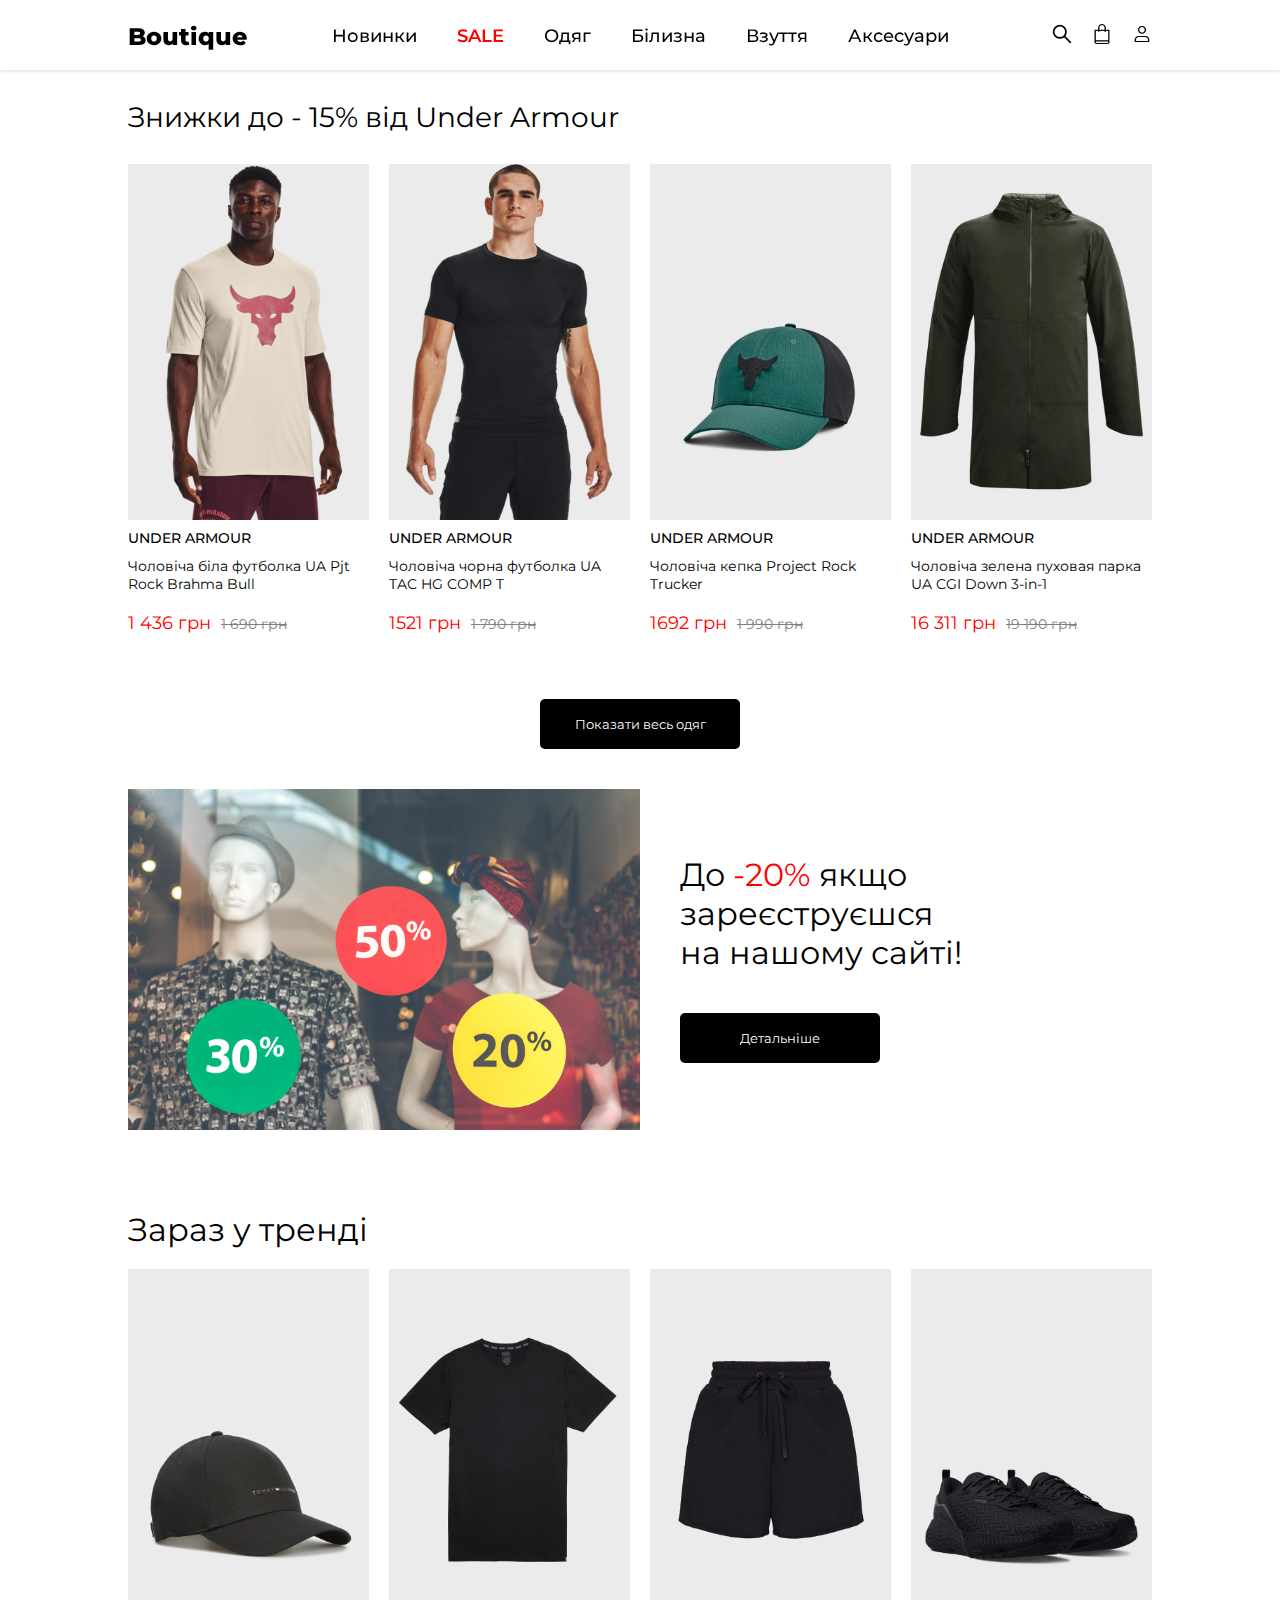
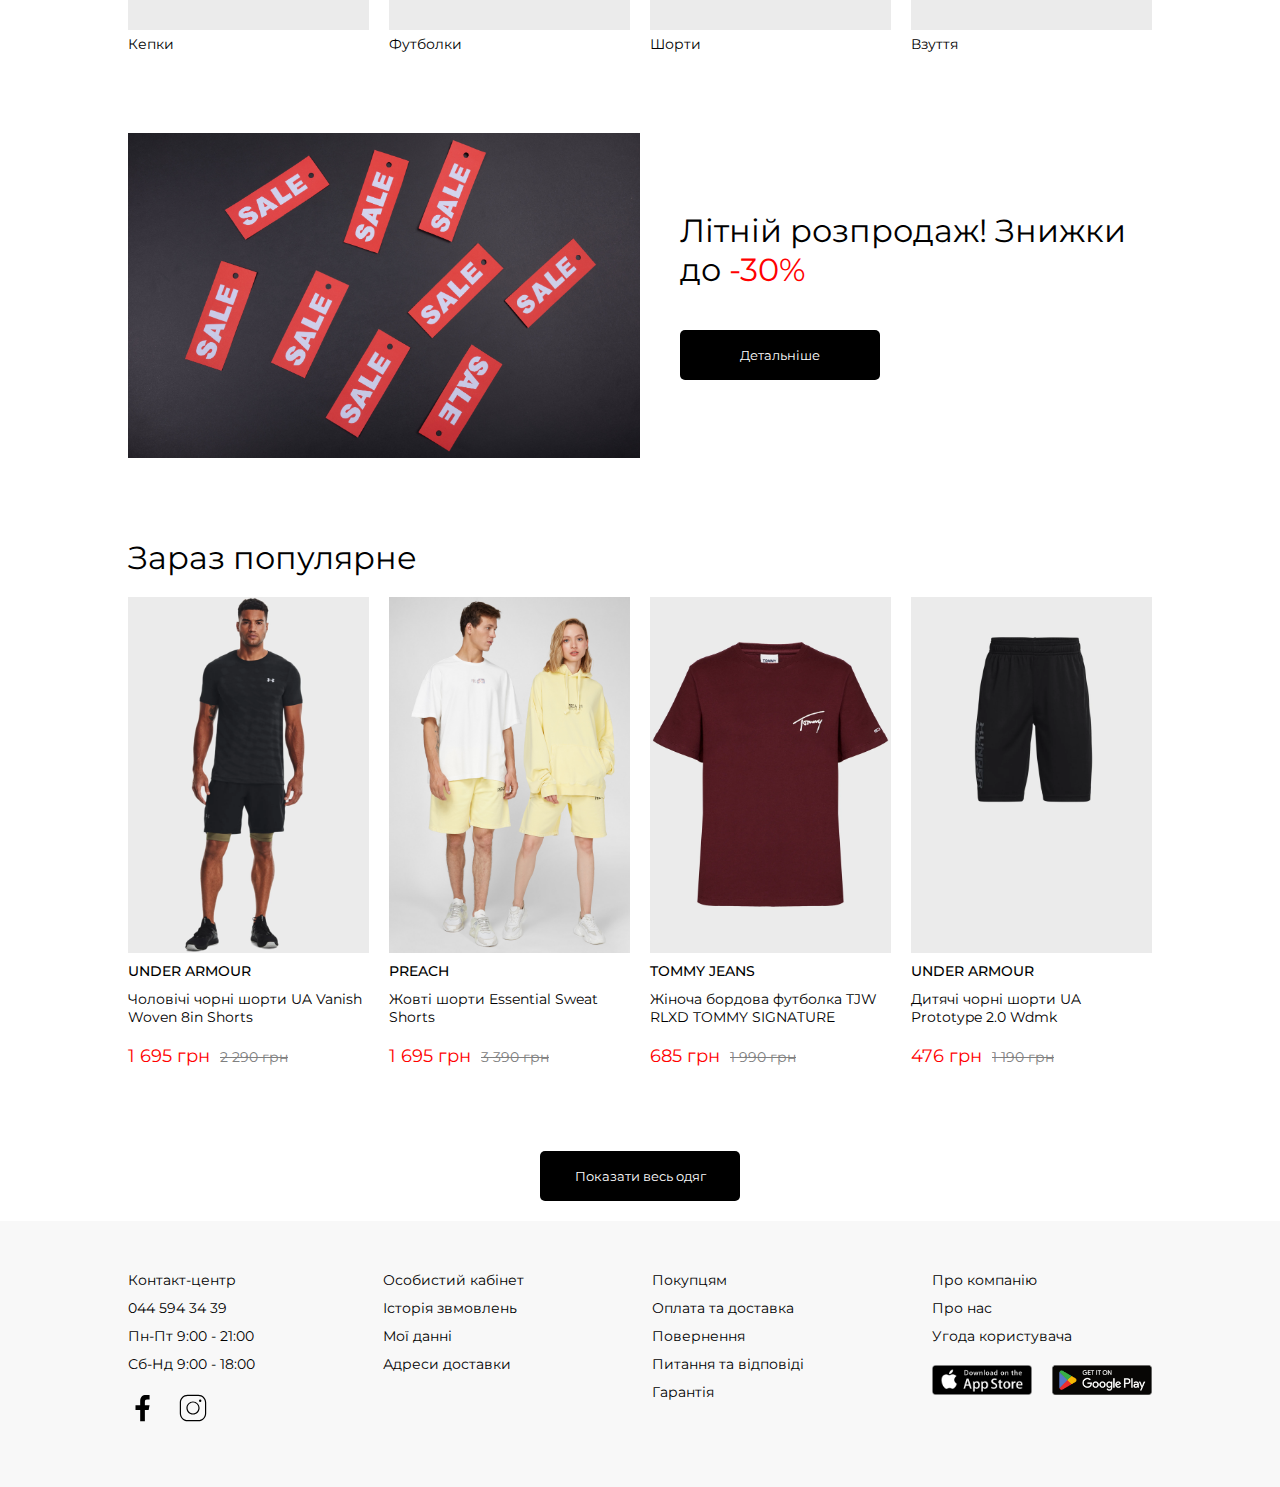
<file: index.html>
<!DOCTYPE html>
<html lang="en">
<head>
    <meta charset="UTF-8">
    <meta http-equiv="X-UA-Compatible" content="IE=edge">
    <meta name="viewport" content="width=device-width, initial-scale=1.0">
    <link rel="stylesheet" href="./styles/style.css">
    <title>Boutique</title>
</head>
<body>
    <div class="preloader__wrapper">
        <div class="preloader">
            <div class="preloader-site-name">Boutique</div>
            <div class="blobs">
            <div class="blob-center"></div>
            <div class="blob"></div>
            <div class="blob"></div>
            <div class="blob"></div>
            <div class="blob"></div>
            <div class="blob"></div>
            <div class="blob"></div>
        </div>
    <svg xmlns="http://www.w3.org/2000/svg" version="1.1">
        <defs>
            <filter id="goo">
                <feGaussianBlur in="SourceGraphic" stdDeviation="10" result="blur"></feGaussianBlur>
                <feColorMatrix in="blur" mode="matrix" values="1 0 0 0 0  0 1 0 0 0  0 0 1 0 0  0 0 0 18 -7" result="goo"></feColorMatrix>
                <feBlend in="SourceGraphic" in2="goo"></feBlend>
            </filter>
        </defs>
    </svg>
        </div>
    </div>
    <header>
        <div class="header__container">
            <div class="header__container-menu-mobile">
                <div class="header__container-menu-mobile-btn-open" onclick="openMenu()">
                    <span></span>
                    <span></span>
                    <span></span>
                </div>
                <div class="header__container-menu-mobile-container">
                    <div class="header__container-menu-mobile-btn-close" onclick="closeMenu()">
                        <img src="./assets/images/callBackImages/callBackClose/close.png" alt="">
                    </div>
                    <div class="header__container-menu-mobile-items">
                        <ul class="header__container-menu-mobile-lists">
                            <li class="header__container-menu-mobile-list">Головна</li>
                            <li class="header__container-menu-mobile-list">Новинки</li>
                            <li class="header__container-menu-mobile-list">SALE</li>
                            <li class="header__container-menu-mobile-list">Білизна</li>
                            <li class="header__container-menu-mobile-list">Взуття</li>
                            <li class="header__container-menu-mobile-list">Аксесуари</li>
                        </ul>
                    </div>
                </div>
            </div>
            <div class="header__container-title">Boutique</div>
            <nav class="header__container-menu-items">
                <div class="header__container-menu-item"><a href="#">Новинки</a></div>
                <div class="header__container-menu-item"><a href="#" class="header__container-menu-item-red">SALE</a></div>
                <div class="header__container-menu-item">
                    <a href="#">Одяг</a> 
                    <div class="header__container-menu-item-links">
                        <div class="header__container-menu-item-links-content">
                            <ul class="header__container-menu-item-links-lists">
                                <li class="header__container-menu-item-links-list"><a href="#" class="header__container-menu-item-links-lists-title">Жінкам</a></li>
                                <li class="header__container-menu-item-links-list"><a href="#">Верхній одяг</a></li>
                                <li class="header__container-menu-item-links-list"><a href="#">Трикотажні кофти</a></li>
                                <li class="header__container-menu-item-links-list"><a href="#">Джинси</a></li>
                                <li class="header__container-menu-item-links-list"><a href="#">Штани</a></li>
                                <li class="header__container-menu-item-links-list"><a href="#">Сукні</a></li>
                                <li class="header__container-menu-item-links-list"><a href="#">Весь одяг</a></li>
                            </ul>
                            <ul class="header__container-menu-item-links-lists">
                                <li class="header__container-menu-item-links-list"><a href="#" class="header__container-menu-item-links-lists-title">Чоловікам</a></li>
                                <li class="header__container-menu-item-links-list"><a href="#">Верхній одяг</a></li>
                                <li class="header__container-menu-item-links-list"><a href="#">Трикотажні кофти</a></li>
                                <li class="header__container-menu-item-links-list"><a href="#">Джинси</a></li>
                                <li class="header__container-menu-item-links-list"><a href="#">Штани</a></li>
                                <li class="header__container-menu-item-links-list"><a href="#">Спортивний одяг</a></li>
                                <li class="header__container-menu-item-links-list"><a href="#">Рубашки</a></li>
                                <li class="header__container-menu-item-links-list"><a href="#">Весь одяг</a></li>
                            </ul>
                            <ul class="header__container-menu-item-links-lists">
                                <li class="header__container-menu-item-links-list"><a href="#" class="header__container-menu-item-links-lists-title">Дітям</a></li>
                                <li class="header__container-menu-item-links-list"><a href="#">Верхній одяг</a></li>
                                <li class="header__container-menu-item-links-list"><a href="#">Трикотажні кофти</a></li>
                                <li class="header__container-menu-item-links-list"><a href="#">Джинси</a></li>
                                <li class="header__container-menu-item-links-list"><a href="#">Штани</a></li>
                                <li class="header__container-menu-item-links-list"><a href="#">Комплектний одяг</a></li>
                                <li class="header__container-menu-item-links-list"><a href="#">Платья та сарафани</a></li>
                                <li class="header__container-menu-item-links-list"><a href="#">Весь одяг</a></li>
                            </ul>
                            <ul class="header__container-menu-item-links-lists">
                                <li class="header__container-menu-item-links-list"><a href="#" class="header__container-menu-item-links-lists-title">Бренди</a></li>
                                <li class="header__container-menu-item-links-list"><a href="#">Nike</a></li>
                                <li class="header__container-menu-item-links-list"><a href="#">New balance</a></li>
                                <li class="header__container-menu-item-links-list"><a href="#">Puma</a></li>
                                <li class="header__container-menu-item-links-list"><a href="#">Mexx</a></li>
                                <li class="header__container-menu-item-links-list"><a href="#">Calvin Klein</a></li>
                                <li class="header__container-menu-item-links-list"><a href="#">Tommy Hilfiger</a></li>
                                <li class="header__container-menu-item-links-list"><a href="#">Всі бренди</a></li>
                            </ul>
                        </div>
                    </div>
                </div>
                <div class="header__container-menu-item">
                   <a href="#">Білизна</a> 
                <div class="header__container-menu-item-links">
                    <div class="header__container-menu-item-links-content">
                        <ul class="header__container-menu-item-links-lists">
                            <li class="header__container-menu-item-links-list"><a href="#" class="header__container-menu-item-links-lists-title">Жінкам</a></li>
                            <li class="header__container-menu-item-links-list"><a href="#">Нижня білизна</a></li>
                            <li class="header__container-menu-item-links-list"><a href="#">Одяг для дому та сну</a></li>
                            <li class="header__container-menu-item-links-list"><a href="#">Вся білизна</a></li>
                        </ul>
                        <ul class="header__container-menu-item-links-lists">
                            <li class="header__container-menu-item-links-list"><a href="#" class="header__container-menu-item-links-lists-title">Чоловікам</a></li>
                            <li class="header__container-menu-item-links-list"><a href="#">Нижня білизна</a></li>
                            <li class="header__container-menu-item-links-list"><a href="#">Одяг для дому та сну</a></li>
                            <li class="header__container-menu-item-links-list"><a href="#">Вся білизна</a></li>
                        </ul>
                        <ul class="header__container-menu-item-links-lists">
                            <li class="header__container-menu-item-links-list"><a href="#" class="header__container-menu-item-links-lists-title">Дітям</a></li>
                            <li class="header__container-menu-item-links-list"><a href="#">Нижня білизна</a></li>
                            <li class="header__container-menu-item-links-list"><a href="#">Одяг для дому та сну</a></li>
                            <li class="header__container-menu-item-links-list"><a href="#">Вся білизна</a></li>
                        </ul>
                        <ul class="header__container-menu-item-links-lists">
                            <li class="header__container-menu-item-links-list"><a href="#" class="header__container-menu-item-links-lists-title">Бренди</a></li>
                            <li class="header__container-menu-item-links-list"><a href="#">Diesel</a></li>
                            <li class="header__container-menu-item-links-list"><a href="#">Helen Marlen</a></li>
                            <li class="header__container-menu-item-links-list"><a href="#">PRPY</a></li>
                            <li class="header__container-menu-item-links-list"><a href="#">Tommy Hilfiger</a></li>
                            <li class="header__container-menu-item-links-list"><a href="#">Всі бренди</a></li>
                        </ul>
                    </div>
                </div>
            </div>
            <div class="header__container-menu-item">
                <a href="#">Взуття</a> 
                <div class="header__container-menu-item-links">
                    <div class="header__container-menu-item-links-content">
                        <ul class="header__container-menu-item-links-lists">
                            <li class="header__container-menu-item-links-list"><a href="#" class="header__container-menu-item-links-lists-title">Жінкам</a></li>
                            <li class="header__container-menu-item-links-list"><a href="#">Кросівки</a></li>
                            <li class="header__container-menu-item-links-list"><a href="#">Ботинки</a></li>
                            <li class="header__container-menu-item-links-list"><a href="#">Туфлі</a></li>
                            <li class="header__container-menu-item-links-list"><a href="#">Домашні тапці</a></li>
                            <li class="header__container-menu-item-links-list"><a href="#">Всі взуття</a></li>
                        </ul>
                        <ul class="header__container-menu-item-links-lists">
                            <li class="header__container-menu-item-links-list"><a href="#" class="header__container-menu-item-links-lists-title">Чоловікам</a></li>
                            <li class="header__container-menu-item-links-list"><a href="#">Кросівки</a></li>
                            <li class="header__container-menu-item-links-list"><a href="#">Ботинки</a></li>
                            <li class="header__container-menu-item-links-list"><a href="#">Туфлі</a></li>
                            <li class="header__container-menu-item-links-list"><a href="#">Домашні тапці</a></li>
                            <li class="header__container-menu-item-links-list"><a href="#">Всі взуття</a></li>
                        </ul>
                        <ul class="header__container-menu-item-links-lists">
                            <li class="header__container-menu-item-links-list"><a href="#" class="header__container-menu-item-links-lists-title">Дітям</a></li>
                            <li class="header__container-menu-item-links-list"><a href="#">Кросівки</a></li>
                            <li class="header__container-menu-item-links-list"><a href="#">Ботинки</a></li>
                            <li class="header__container-menu-item-links-list"><a href="#">Туфлі</a></li>
                            <li class="header__container-menu-item-links-list"><a href="#">Домашні тапці</a></li>
                            <li class="header__container-menu-item-links-list"><a href="#">Всі взуття</a></li>
                        </ul>
                            <ul class="header__container-menu-item-links-lists">
                            <li class="header__container-menu-item-links-list"><a href="#" class="header__container-menu-item-links-lists-title">Бренди</a></li>
                            <li class="header__container-menu-item-links-list"><a href="#">Diesel</a></li>
                            <li class="header__container-menu-item-links-list"><a href="#">Helen Marlen</a></li>
                            <li class="header__container-menu-item-links-list"><a href="#">PRPY</a></li>
                            <li class="header__container-menu-item-links-list"><a href="#">Tommy Hilfiger</a></li>
                            <li class="header__container-menu-item-links-list"><a href="#">Всі бренди</a></li>
                        </ul>
                    </div>
                </div>
            </div>
            <div class="header__container-menu-item">
                <a href="#">Аксесуари</a> 
                <div class="header__container-menu-item-links">
                        <div class="header__container-menu-item-links-content">
                            <ul class="header__container-menu-item-links-lists">
                                <li class="header__container-menu-item-links-list"><a href="#" class="header__container-menu-item-links-lists-title">Жінкам</a></li>
                                <li class="header__container-menu-item-links-list"><a href="#">Сумки та рюкзаки</a></li>
                                <li class="header__container-menu-item-links-list"><a href="#">Головні убори</a></li>
                                <li class="header__container-menu-item-links-list"><a href="#">Ремені та підтяжки</a></li>
                                <li class="header__container-menu-item-links-list"><a href="#">Шкарпетки</a></li>
                                <li class="header__container-menu-item-links-list"><a href="#">Колготки та панчохи</a></li>
                                <li class="header__container-menu-item-links-list"><a href="#">Інші аксесуари</a></li>
                                <li class="header__container-menu-item-links-list"><a href="#">Шарфи та рукавички</a></li>
                                <li class="header__container-menu-item-links-list"><a href="#">Всі аксесуари</a></li>
                            </ul>
                            <ul class="header__container-menu-item-links-lists">
                                <li class="header__container-menu-item-links-list"><a href="#" class="header__container-menu-item-links-lists-title">Чоловікам</a></li>
                                <li class="header__container-menu-item-links-list"><a href="#">Сумки та рюкзаки</a></li>
                                <li class="header__container-menu-item-links-list"><a href="#">Головні убори</a></li>
                                <li class="header__container-menu-item-links-list"><a href="#">Ремені та підтяжки</a></li>
                                <li class="header__container-menu-item-links-list"><a href="#">Шкарпетки</a></li>
                                <li class="header__container-menu-item-links-list"><a href="#">Інші аксесуари</a></li>
                                <li class="header__container-menu-item-links-list"><a href="#">Шарфи та рукавички</a></li>
                                <li class="header__container-menu-item-links-list"><a href="#">Всі аксесуари</a></li>
                            </ul>
                            <ul class="header__container-menu-item-links-lists">
                                <li class="header__container-menu-item-links-list"><a href="#" class="header__container-menu-item-links-lists-title">Дітям</a></li>
                                <li class="header__container-menu-item-links-list"><a href="#">Сумки та рюкзаки</a></li>
                                <li class="header__container-menu-item-links-list"><a href="#">Головні убори</a></li>
                                <li class="header__container-menu-item-links-list"><a href="#">Ремені та підтяжки</a></li>
                                <li class="header__container-menu-item-links-list"><a href="#">Шкарпетки</a></li>
                                <li class="header__container-menu-item-links-list"><a href="#">Інші аксесуари</a></li>
                                <li class="header__container-menu-item-links-list"><a href="#">Шарфи та рукавички</a></li>
                                <li class="header__container-menu-item-links-list"><a href="#">Всі аксесуари</a></li>
                            </ul>
                            <ul class="header__container-menu-item-links-lists">
                                <li class="header__container-menu-item-links-list"><a href="#" class="header__container-menu-item-links-lists-title">Бренди</a></li>
                                <li class="header__container-menu-item-links-list"><a href="#">Guess</a></li>
                                <li class="header__container-menu-item-links-list"><a href="#">Tommy Hilfiger</a></li>
                                <li class="header__container-menu-item-links-list"><a href="#">Calvin Klein</a></li>
                                <li class="header__container-menu-item-links-list"><a href="#">Bimba Y Lola</a></li>
                                <li class="header__container-menu-item-links-list"><a href="#">Diesel</a></li>
                                <li class="header__container-menu-item-links-list"><a href="#">Trussardi</a></li>
                                <li class="header__container-menu-item-links-list"><a href="#">Всі бренди</a></li>
                            </ul>
                        </div>
                    </div>
                </div>
            </nav>
            <div class="header__container-user-content">
                <div class="header__container-user-content-search">
                    <img src="./assets/images/searchImg/free-icon-magnifier-9638122.png" alt="">
                    <!-- <input type="text"> -->
                </div>
                <div class="header__container-user-content-bag">
                    <img src="./assets/images/headerBag/free-icon-shopping-bag-3661173.png" alt="">
                </div>
                <div class="header__container-user-content-profile">
                    <a href="./pages/userProfile.html">
                        <img src="./assets/images/userProfile/free-icon-user-9630178.png" alt="">
                    </a>
                </div>
            </div>
        </div>
    </header>
    <main>
        <div class="main__container">
            <div class="main__container-cards-underarmour-out">
                <div class="main__container-cards-underarmour-content"></div>
            </div>
            <div class="main__container-ads"></div>
            <div class="main__container-cards-trends-out"></div>
            <div class="main__container-ads-second"></div>
            <div class="main__container-cards-popular-out"></div>
        </div>
    </main>
    <footer>
        <div class="footer__container">
            <div class="footer__container-blocks">
                <div class="footer__container-blocks-contacts">
                    <ul class="footer__container-block-contacts">
                        <li class="footer__container-block-contact">Контакт-центр</li>
                        <li class="footer__container-block-contact"><a href="#">044 594 34 39</a></li>
                        <li class="footer__container-block-contact">Пн-Пт 9:00 - 21:00</li>
                        <li class="footer__container-block-contact">Сб-Нд 9:00 - 18:00</li>
                        <li class="footer__container-block-contact-social">
                            <div class="footer__container-block-contact-social-facebook"><img src="assets/images/foorterImg/facebook/icons8-facebook-f.svg" alt="Oops, something went wrong :("></div>
                            <div class="footer__container-block-contact-social-instagram"><img src="assets/images/foorterImg/instagram/icons8-instagram.svg" alt="Oops, something went wrong :("></div>
                        </li>
                    </ul>
                    <ul class="footer__container-block-contacts">
                        <li class="footer__container-block-contact">Особистий кабінет</li>
                        <li class="footer__container-block-contact"><a href="#">Історія звмовлень</a></li>
                        <li class="footer__container-block-contact"><a href="#">Мої данні</a></li>
                        <li class="footer__container-block-contact"><a href="#">Адреси доставки</a></li>
                    </ul>
                    <ul class="footer__container-block-contacts">
                        <li class="footer__container-block-contact">Покупцям</li>
                        <li class="footer__container-block-contact"><a href="#">Оплата та доставка</a></li>
                        <li class="footer__container-block-contact"><a href="#">Повернення</a></li>
                        <li class="footer__container-block-contact"><a href="#">Питання та відповіді</a></li>
                        <li class="footer__container-block-contact"><a href="#">Гарантія</a></li>
                    </ul>
                    <ul class="footer__container-block-contacts">
                        <li class="footer__container-block-contact">Про компанію</li>
                        <li class="footer__container-block-contact"><a href="#">Про нас</a></li>
                        <li class="footer__container-block-contact"><a href="#">Угода користувача</a></li>
                        <li class="footer__container-block-contact-apps">
                            <div class="footer__container-block-contact-app-appStore"><img src="assets/images/foorterImg/appStore/Download_on_the_App_Store_Badge.svg.png" alt=""></div>
                            <div class="footer__container-block-contact-app-playMarket"><img src="assets/images/foorterImg/googlePlay/Google_Play_Store_badge_EN.svg.png" alt=""></div>
                        </li>
                    </ul>
                </div>
            </div>
        </div>
    </footer>

    <script src="./js/main.js"></script>
</body>
</html>
</file>
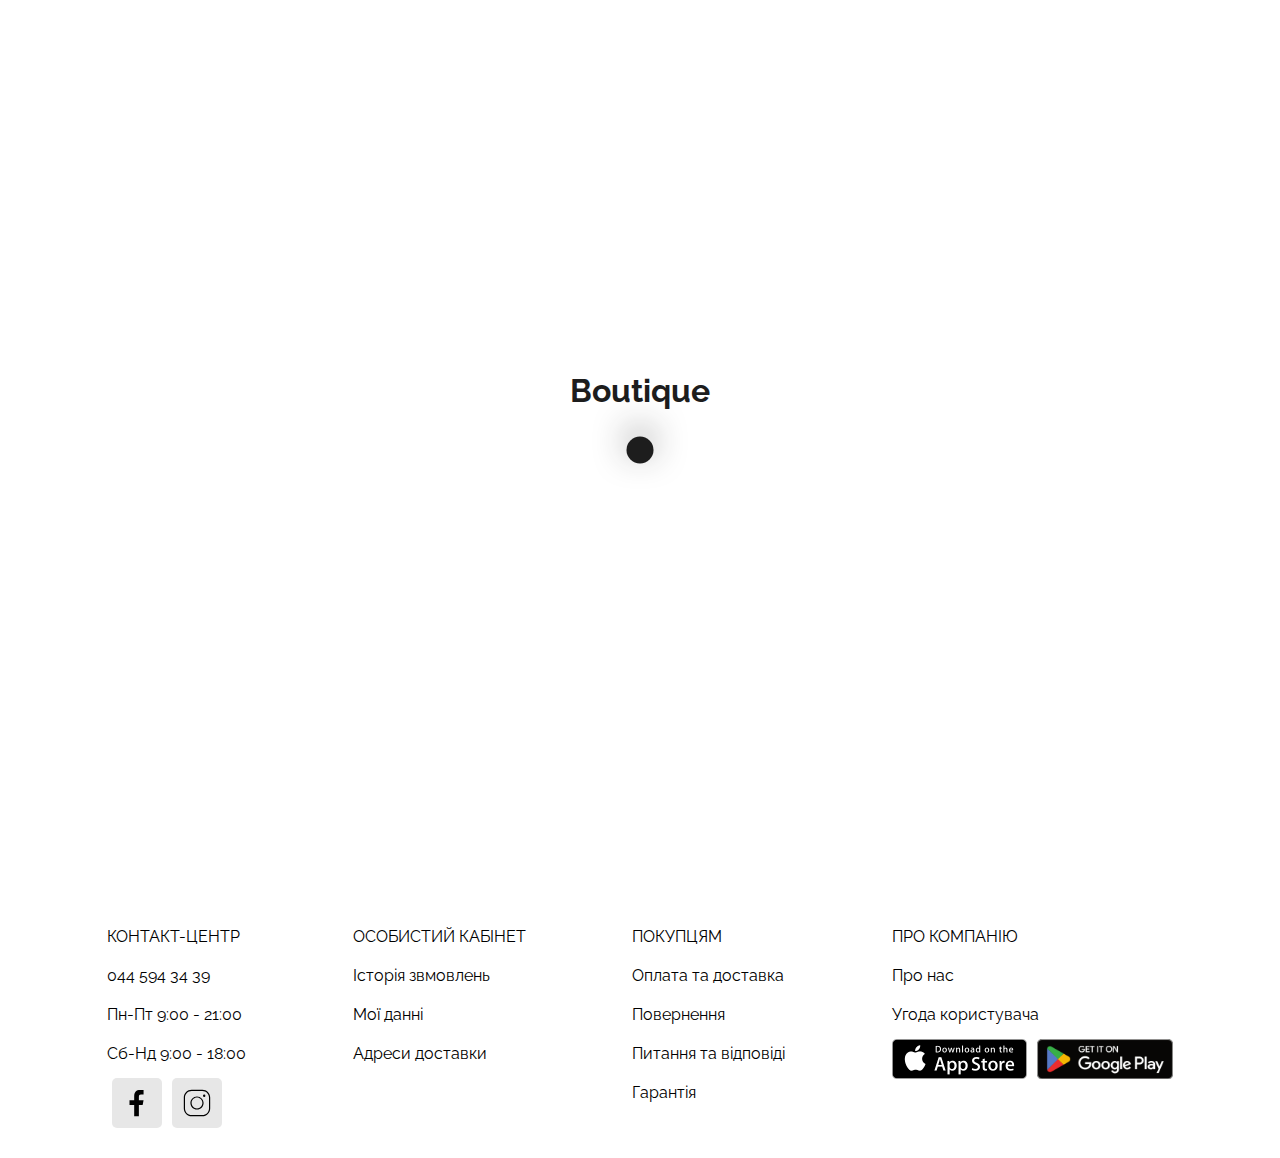
<file: pages/shoppingCart.html>
<!DOCTYPE html>
<html lang="en">
<head>
    <meta charset="UTF-8">
    <meta http-equiv="X-UA-Compatible" content="IE=edge">
    <meta name="viewport" content="width=device-width, initial-scale=1.0">
    <link rel="stylesheet" href="../styles/shoppingCart.css">
    <title>Boutique: Корзина</title>
</head>
<body>
    <div class="preloader__wrapper">
        <div class="preloader">
            <div class="preloader-site-name">Boutique</div>
            <div class="blobs">
            <div class="blob-center"></div>
            <div class="blob"></div>
            <div class="blob"></div>
            <div class="blob"></div>
            <div class="blob"></div>
            <div class="blob"></div>
            <div class="blob"></div>
        </div>
    <svg xmlns="http://www.w3.org/2000/svg" version="1.1">
        <defs>
            <filter id="goo">
                <feGaussianBlur in="SourceGraphic" stdDeviation="10" result="blur"></feGaussianBlur>
                <feColorMatrix in="blur" mode="matrix" values="1 0 0 0 0  0 1 0 0 0  0 0 1 0 0  0 0 0 18 -7" result="goo"></feColorMatrix>
                <feBlend in="SourceGraphic" in2="goo"></feBlend>
            </filter>
        </defs>
    </svg>
        </div>
    </div>
    <header>
        <div class="header__container">
            <div class="header__container-title"><a href="../index.html">Boutique</a></div>
            <nav class="header__container-nav--items">
                <ul class="nav__container-items">
                    <li class="ul__container-items"><a href="./news.html" class="a__container-links">Новини</a></li>
                    <li class="ul__container-items"><a href="./sale.html" class="a__container-links-red">SALE</a></li>
                    
                    <li class="ul__container-items">
                        <a href="#" class="li__container-links">Одяг</a>
                        <div class="li__container-block--clothe">
                            <ul class="ul__container-block">
                                <ul class="ul__container-block--links">
                                    <li class="ul__container-block--link"><a href="" class="a__container-block">Жінкам</a></li>
                                    <li class="ul__container-block--link"><a href="#">Верхній одяг</a></li>
                                    <li class="ul__container-block--link"><a href="#">Трикотажні кофти</a></li>
                                    <li class="ul__container-block--link"><a href="#">Джинси</a></li>
                                    <li class="ul__container-block--link"><a href="#">Верхній одяг</a></li>
                                    <li class="ul__container-block--link"><a href="#">Брюки</a></li>
                                    <li class="ul__container-block--link"><a href="#">Платья</a></li>
                                    <li class="ul__container-block--link"><a href="#">Весь одяг</a></li>
                                </ul>
                                <ul class="ul__container-block--links">
                                    <li class="ul__container-block--link"><a href="" class="a__container-block">Чоловікам</a></li>
                                    <li class="ul__container-block--link"><a href="#">Верхній одяг</a></li>
                                    <li class="ul__container-block--link"><a href="#">Трикотажні кофти</a></li>
                                    <li class="ul__container-block--link"><a href="#">Джинси</a></li>
                                    <li class="ul__container-block--link"><a href="#">Брюки</a></li>
                                    <li class="ul__container-block--link"><a href="#">Спортивний одяг</a></li>
                                    <li class="ul__container-block--link"><a href="#">Рубашки</a></li>
                                    <li class="ul__container-block--link"><a href="#">Весь одяг</a></li>
                                </ul>
                                <ul class="ul__container-block--links">
                                    <li class="ul__container-block--link"><a href="" class="a__container-block">Дітям</a></li>
                                    <li class="ul__container-block--link"><a href="#">Верхній одяг</a></li>
                                    <li class="ul__container-block--link"><a href="#">Футболки та поло</a></li>
                                    <li class="ul__container-block--link"><a href="#">Джинси</a></li>
                                    <li class="ul__container-block--link"><a href="#">Брюки</a></li>
                                    <li class="ul__container-block--link"><a href="#">Комплектний одяг</a></li>
                                    <li class="ul__container-block--link"><a href="#">Платья та сарафани</a></li>
                                    <li class="ul__container-block--link"><a href="#">Весь одяг</a></li>
                                </ul>
                                <ul class="ul__container-block--links">
                                    <li class="ul__container-block--link"><a href="" class="a__container-block">Бренди</a></li>
                                    <li class="ul__container-block--link"><a href="#">Nike</a></li>
                                    <li class="ul__container-block--link"><a href="#">New balance</a></li>
                                    <li class="ul__container-block--link"><a href="#">Puma</a></li>
                                    <li class="ul__container-block--link"><a href="#">Mexx</a></li>
                                    <li class="ul__container-block--link"><a href="#">Calvin Klein</a></li>
                                    <li class="ul__container-block--link"><a href="#">Tommy Hilfiger</a></li>
                                    <li class="ul__container-block--link"><a href="#">Всі бренди</a></li>
                                </ul>
                            </ul>
                        </div>
                    </li>

                    <li class="ul__container-items">
                        <a href="#" class="li__container-links">Білизна</a>
                        <div class="li__container-block--clothe">
                            <ul class="ul__container-block">
                                <ul class="ul__container-block--links">
                                    <li class="ul__container-block--link"><a href="" class="a__container-block">Жінкам</a></li>
                                    <li class="ul__container-block--link"><a href="#">Нижня білизна</a></li>
                                    <li class="ul__container-block--link"><a href="#">Одяг для дому та сну</a></li>
                                    <li class="ul__container-block--link"><a href="#">Вся білизна</a></li>
                                </ul>
                                <ul class="ul__container-block--links">
                                    <li class="ul__container-block--link"><a href="" class="a__container-block">Чоловікам</a></li>
                                    <li class="ul__container-block--link"><a href="#">Нижня білизна</a></li>
                                    <li class="ul__container-block--link"><a href="#">Одяг для дому та сну</a></li>
                                    <li class="ul__container-block--link"><a href="#">Вся білизна</a></li>
                                </ul>
                                <ul class="ul__container-block--links">
                                    <li class="ul__container-block--link"><a href="" class="a__container-block">Дітям</a></li>
                                    <li class="ul__container-block--link"><a href="#">Нижня білизна</a></li>
                                    <li class="ul__container-block--link"><a href="#">Одяг для дому та сну</a></li>
                                    <li class="ul__container-block--link"><a href="#">Вся білизна</a></li>
                                </ul>
                                <ul class="ul__container-block--links">
                                    <li class="ul__container-block--link"><a href="" class="a__container-block">Бренди</a></li>
                                    <li class="ul__container-block--link"><a href="#">Diesel</a></li>
                                    <li class="ul__container-block--link"><a href="#">Helen Marlen</a></li>
                                    <li class="ul__container-block--link"><a href="#">PRPY</a></li>
                                    <li class="ul__container-block--link"><a href="#">Tommy Hilfiger</a></li>
                                    <li class="ul__container-block--link"><a href="#">Всі бренди</a></li>
                                </ul>
                            </ul>
                        </div>
                    </li>

                    <li class="ul__container-items">
                        <a href="#" class="li__container-links">Взуття</a>
                        <div class="li__container-block--clothe">
                            <ul class="ul__container-block">
                                <ul class="ul__container-block--links">
                                    <li class="ul__container-block--link"><a href="" class="a__container-block">Жінкам</a></li>
                                    <li class="ul__container-block--link"><a href="#">Кросівки</a></li>
                                    <li class="ul__container-block--link"><a href="#">Ботинки</a></li>
                                    <li class="ul__container-block--link"><a href="#">Туфлі</a></li>
                                    <li class="ul__container-block--link"><a href="#">Сапоги</a></li>
                                    <li class="ul__container-block--link"><a href="#">Домашні тапці</a></li>
                                    <li class="ul__container-block--link"><a href="#">Всі взуття</a></li>
                                </ul>
                                <ul class="ul__container-block--links">
                                    <li class="ul__container-block--link"><a href="" class="a__container-block">Чоловікам</a></li>
                                    <li class="ul__container-block--link"><a href="#">Кросівки</a></li>
                                    <li class="ul__container-block--link"><a href="#">Ботинки</a></li>
                                    <li class="ul__container-block--link"><a href="#">Туфлі</a></li>
                                    <li class="ul__container-block--link"><a href="#">Домашні тапці</a></li>
                                    <li class="ul__container-block--link"><a href="#">Всі взуття</a></li>
                                </ul>
                                <ul class="ul__container-block--links">
                                    <li class="ul__container-block--link"><a href="" class="a__container-block">Дітям</a></li>
                                    <li class="ul__container-block--link"><a href="#">Кросівки</a></li>
                                    <li class="ul__container-block--link"><a href="#">Ботинки та сапоги</a></li>
                                    <li class="ul__container-block--link"><a href="#">Туфлі</a></li>
                                    <li class="ul__container-block--link"><a href="#">Домашні тапці</a></li>
                                    <li class="ul__container-block--link"><a href="#">Всі взуття</a></li>
                                </ul>
                                <ul class="ul__container-block--links">
                                    <li class="ul__container-block--link"><a href="" class="a__container-block">Бренди</a></li>
                                    <li class="ul__container-block--link"><a href="#">Diesel</a></li>
                                    <li class="ul__container-block--link"><a href="#">Helen Marlen</a></li>
                                    <li class="ul__container-block--link"><a href="#">PRPY</a></li>
                                    <li class="ul__container-block--link"><a href="#">Tommy Hilfiger</a></li>
                                    <li class="ul__container-block--link"><a href="#">Всі бренди</a></li>
                                </ul>
                            </ul>
                        </div>
                    </li>

                    <li class="ul__container-items">
                        <a href="#" class="li__container-links">Аксесуари</a>
                        <div class="li__container-block--clothe">
                            <ul class="ul__container-block">
                                <ul class="ul__container-block--links">
                                    <li class="ul__container-block--link"><a href="" class="a__container-block">Жінкам</a></li>
                                    <li class="ul__container-block--link"><a href="#">Сумки и рюкзаки</a></li>
                                    <li class="ul__container-block--link"><a href="#">Головные уборы</a></li>
                                    <li class="ul__container-block--link"><a href="#">Ремни и подтяжки</a></li>
                                    <li class="ul__container-block--link"><a href="#">Носки</a></li>
                                    <li class="ul__container-block--link"><a href="#">Колготки и чулки</a></li>
                                    <li class="ul__container-block--link"><a href="#">Украшения</a></li>
                                    <li class="ul__container-block--link"><a href="#">Часы</a></li>
                                    <li class="ul__container-block--link"><a href="#">Другие аксессуары</a></li>
                                    <li class="ul__container-block--link"><a href="#">Шарфы и перчатки</a></li>
                                    <li class="ul__container-block--link"><a href="#">Всі аксесуари</a></li>
                                </ul>
                                <ul class="ul__container-block--links">
                                    <li class="ul__container-block--link"><a href="" class="a__container-block">Чоловікам</a></li>
                                    <li class="ul__container-block--link"><a href="#">Сумки и рюкзаки</a></li>
                                    <li class="ul__container-block--link"><a href="#">Головные уборы</a></li>
                                    <li class="ul__container-block--link"><a href="#">Ремни и подтяжки</a></li>
                                    <li class="ul__container-block--link"><a href="#">Носки</a></li>
                                    <li class="ul__container-block--link"><a href="#">Украшения</a></li>
                                    <li class="ul__container-block--link"><a href="#">Часы</a></li>
                                    <li class="ul__container-block--link"><a href="#">Другие аксессуары</a></li>
                                    <li class="ul__container-block--link"><a href="#">Шарфы и перчатки</a></li>
                                    <li class="ul__container-block--link"><a href="#">Всі аксесуари</a></li>
                                </ul>
                                <ul class="ul__container-block--links">
                                    <li class="ul__container-block--link"><a href="" class="a__container-block">Дітям</a></li>
                                    <li class="ul__container-block--link"><a href="#">Сумки и рюкзаки</a></li>
                                    <li class="ul__container-block--link"><a href="#">Головные уборы</a></li>
                                    <li class="ul__container-block--link"><a href="#">Колготки и чулки</a></li>
                                    <li class="ul__container-block--link"><a href="#">Ремни и подтяжки</a></li>
                                    <li class="ul__container-block--link"><a href="#">Носки</a></li>
                                    <li class="ul__container-block--link"><a href="#">Другие аксессуары</a></li>
                                    <li class="ul__container-block--link"><a href="#">Шарфы и перчатки</a></li>
                                    <li class="ul__container-block--link"><a href="#">Всі аксесуари</a></li>
                                </ul>
                                <ul class="ul__container-block--links">
                                    <li class="ul__container-block--link"><a href="" class="a__container-block">Бренди</a></li>
                                    <li class="ul__container-block--link"><a href="#">Guess</a></li>
                                    <li class="ul__container-block--link"><a href="#">Tommy Hilfiger</a></li>
                                    <li class="ul__container-block--link"><a href="#">Calvin Klein</a></li>
                                    <li class="ul__container-block--link"><a href="#">Bimba Y Lola</a></li>
                                    <li class="ul__container-block--link"><a href="#">Diesel</a></li>
                                    <li class="ul__container-block--link"><a href="#">Trussardi</a></li>
                                    <li class="ul__container-block--link"><a href="#">Всі бренди</a></li>
                                </ul>
                            </ul>
                        </div>
                    </li>
            </nav>
                <div class="header__container-user--block">
                    <div class="container__user-search">
                        <div class="user-search-img">
                            <img class="search-image" src="../assets/images/searchImg/free-icon-magnifier-9638122.png" alt="Oops, something went wrong :(">
                        </div>
                        <input class="search" type="text" placeholder="Пошук">
                    </div>
                    <div class="container__user-bag">
                        <div class="user-bag-container">
                            <a href="./shoppingCart.html">
                                <img class="user-bag" src="../assets/images/headerBag/free-icon-shopping-bag-3661173.png" alt="Oops, something went wrong :(">
                            </a>
                        </div>
                    </div>
                    <div class="container__user-profile">
                        <div class="user-profile-container">
                            <a href="../pages/userProfile.html">
                                <img class="user-profile" src="../assets/images/userProfile/free-icon-user-9630178.png" alt="Oops, something went wrong :(">
                            </a>
                        </div>
                    </div>
                </div>
        </div>
    </header>
    <main>
        <div class="main__container">
            <div class="main__container-cart-wrapper">
                <div class="main__container-cart">
                    <div class="main__container-cart-title">Кошик</div>
                    <div class="main__container-cart-products">
                        <div class="main__container-cart-product">
                            <div class="main__container-cart-product-img"><img src="../assets/images/mainNews/cardNewsBrand/newsMexx/card1/5a37be0a97c253c8f01cd06e3587.webp" alt="Oops, something went wrong :("></div>
                            <div class="main__container-cart-product-wrapper">
                                <div class="main__container-cart-product-info">
                                    <div class="main__container-cart-product-info-wrapper">
                                        <div class="main__container-cart-product-brand-name">бренд: <span>Mexx</span></div>
                                        <div class="main__container-cart-product-size">розмір: <span>L</span></div>
                                    </div>
                                    <div class="main__container-cart-product-name">Чоловіча біла лляна сорочка </div>
                                </div>
                                <div class="main__container-cart-product-price">ціна: <span id="allSumForPay">3 990</span> ₴</div>
                            </div>
                        </div>
                    </div>
                </div>
                <div class="main__container-check">
                    <div class="main__container-check-wrapper">
                        <div class="main__container-check-title">Ваше замовлення</div>
                        <div class="main__container-check-sum-wrapper">
                            <div class="main__container-check-sum-text">Сумма замовлення</div>
                            <div class="main__container-check-sum"><span id="allSumForPayTranslatedCheck">3 990 ₴</span></div>
                        </div>
                    <div class="main__container-check-promocode-wrapper">
                        <div class="main__container-check-promocode-title">Ви маєте промокод?</div>
                        <div class="main__container-check-promocode-input">
                            <form method="get">
                                <label for="promocode">Введіть його сюди</label>
                                <input type="text" name="promocode">
                                <input type="submit" value="Застосувати">
                            </form>
                        </div>
                    </div>
                    <div class="main__container-check-all-sum-wrapper">
                        <div class="main__container-check-all-sum-text">До сплати</div>
                        <div class="main__container-check-all-sum"><span id="allSumForPayTranslated">3 990 ₴</span></div>
                    </div>
                    <div class="main__container-check-btns-wrapper">
                        <div class="main__container-check-btn-wrapper">
                            <select class="main__container-check-btn-currency">
                                <option value="UAH" onclick="usdToUah()">₴ UAH</option>
                                <option value="USD" onclick="uahToUsd()">$ USD</option>
                            </select>
                            <div class="main__container-check-btn-pay"><button>Оформити замовлення</button></div>
                        </div>
                        <div class="main__container-check-btn-googlePay"><button><img src="../assets/images/googlePay/official-Google-Logo-PNG-Image.png" alt="">Pay</button></div>

                    </div>
                    
                </div>
                </div>
            </div>
        </div>
        <div class="main__container-bonuses">
            <div class="main__container-bonuses-wrapper">
                <div class="main__container-bonuses-wrapper-bonus">
                    <div class="main__container-bonuses-title">Купуйте вигідно</div>
                    <div class="main__container-bonuses-subtitle">При оплаті карткою онлайн ви отримаєте до 5% на наступну купівлю</div>
                </div>
                <div class="main__container-bonuses-wrapper">
                    <div class="main__container-bonuses-wrapper-current-bonus-title">На вашому бонусному рахунку:<span class="main__container-bonuses-wrapper-current-bonus">100 балів</span></div>
                </div>
            </div>
        </div>
    </main>
    <footer>
        <div class="footer__container">
            <div class="footer__container-blocks">
                <div class="footer__container-blocks-contacts">
                    <ul class="footer__container-block-contacts">
                        <li class="footer__container-block-contact">Контакт-центр</li>
                        <li class="footer__container-block-contact"><a href="#">044 594 34 39</a></li>
                        <li class="footer__container-block-contact">Пн-Пт 9:00 - 21:00</li>
                        <li class="footer__container-block-contact">Сб-Нд 9:00 - 18:00</li>
                        <li class="footer__container-block-contact-social">
                            <div class="footer__container-block-contact-social-facebook"><img src="../assets/images/foorterImg/facebook/icons8-facebook-f.svg" alt="Oops, something went wrong :("></div>
                            <div class="footer__container-block-contact-social-instagram"><img src="../assets/images/foorterImg/instagram/icons8-instagram.svg" alt="Oops, something went wrong :("></div>
                        </li>
                    </ul>
                    <ul class="footer__container-block-contacts">
                        <li class="footer__container-block-contact">Особистий кабінет</li>
                        <li class="footer__container-block-contact"><a href="#">Історія звмовлень</a></li>
                        <li class="footer__container-block-contact"><a href="#">Мої данні</a></li>
                        <li class="footer__container-block-contact"><a href="#">Адреси доставки</a></li>
                    </ul>
                    <ul class="footer__container-block-contacts">
                        <li class="footer__container-block-contact">Покупцям</li>
                        <li class="footer__container-block-contact"><a href="#">Оплата та доставка</a></li>
                        <li class="footer__container-block-contact"><a href="#">Повернення</a></li>
                        <li class="footer__container-block-contact"><a href="#">Питання та відповіді</a></li>
                        <li class="footer__container-block-contact"><a href="#">Гарантія</a></li>
                    </ul>
                    <ul class="footer__container-block-contacts">
                        <li class="footer__container-block-contact">Про компанію</li>
                        <li class="footer__container-block-contact"><a href="#">Про нас</a></li>
                        <li class="footer__container-block-contact"><a href="#">Угода користувача</a></li>
                        <li class="footer__container-block-contact-apps">
                            <div class="footer__container-block-contact-app-appStore"><img src="../assets/images/foorterImg/appStore/Download_on_the_App_Store_Badge.svg.png" alt=""></div>
                            <div class="footer__container-block-contact-app-playMarket"><img src="../assets/images/foorterImg/googlePlay/Google_Play_Store_badge_EN.svg.png" alt=""></div>
                        </li>
                    </ul>
                </div>
            </div>
        </div>
    </footer>

    <script src="../js/shoppingCart.js"></script>
</body>
</html>
</file>
<file: styles/style.css>
@import url('https://fonts.googleapis.com/css2?family=Montserrat:wght@200;300;400;500;600;700;800;900&display=swap');

*{
    padding: 0;
    margin: 0;
    box-sizing: border-box;
    font-family: 'Montserrat', sans-serif;
}
ul, li{
    list-style: none;
}
.preloader__wrapper{
    height: 100%;
    width: 100%;
    background-color: white;
    position: fixed;
    top: 0;
    left: 0;
    z-index: 1000;
    animation: preloaderHide 1s;
}
.preloader{
    height: 100%;
    display: flex;
    justify-content: center;
    align-items: center;
}
.preloader-site-name{
    font-size: 32px;
    color: #1d1d1d;
    font-weight: bolder;
    margin-bottom: 120px;
    position: absolute;
    text-align: center;
}
.blobs {
    width: 300px;
    height: 300px;
    position: absolute;
    overflow: hidden;
    border-radius: 70px;
    transform-style: preserve-3d;
  }
  
  .blobs .blob-center {
    transform-style: preserve-3d;
    position: absolute;
    background: #1d1d1d;
    top: 50%;
    left: 50%;
    width: 30px;
    height: 30px;
    transform-origin: left top;
    transform: scale(0.9) translate(-50%, -50%);
    animation: blob-grow_2 linear 3.4s infinite;
    border-radius: 50%;
    box-shadow: 0 -10px 40px -5px #1d1d1d;
  }
  
  .blob {
    position: absolute;
    background: #1d1d1d;
    top: 50%;
    left: 50%;
    width: 30px;
    height: 30px;
    border-radius: 50%;
    animation: blobs_2 ease-out 3.4s infinite;
    transform: scale(0.9) translate(-50%, -50%);
    transform-origin: center top;
    opacity: 0;
  }
  
  .blob:nth-child(1) {
    -webkit-animation-delay: 0.2s;
    animation-delay: 0.2s;
  }
  
  .blob:nth-child(2) {
    -webkit-animation-delay: 0.4s;
    animation-delay: 0.4s;
  }
  
  .blob:nth-child(3) {
    -webkit-animation-delay: 0.6s;
    animation-delay: 0.6s;
  }
  
  .blob:nth-child(4) {
    -webkit-animation-delay: 0.8s;
    animation-delay: 0.8s;
  }
  
  .blob:nth-child(5) {
    -webkit-animation-delay: 1s;
    animation-delay: 1s;
  }
  @keyframes preloaderHide {
    0%{
        opacity: 1;
    }
    100%{
        opacity: 0;
    }
  }
  @keyframes blobs_2 {
    0% {
      opacity: 0;
      transform: scale(0) translate(calc(-330px - 50%), -50%);
    }
  
    1% {
      opacity: 1;
    }
  
    35%, 65% {
      opacity: 1;
      transform: scale(0.9) translate(-50%, -50%);
    }
  
    99% {
      opacity: 1;
    }
  
    100% {
      opacity: 0;
      transform: scale(0) translate(calc(330px - 50%), -50%);
    }
  }
  
  @keyframes blob-grow_2 {
    0%, 39% {
      transform: scale(0) translate(-50%, -50%);
    }
  
    40%, 42% {
      transform: scale(1, 0.9) translate(-50%, -50%);
    }
  
    43%, 44% {
      transform: scale(1.2, 1.1) translate(-50%, -50%);
    }
  
    45%, 46% {
      transform: scale(1.3, 1.2) translate(-50%, -50%);
    }
  
    47%, 48% {
      transform: scale(1.4, 1.3) translate(-50%, -50%);
    }
  
    52% {
      transform: scale(1.5, 1.4) translate(-50%, -50%);
    }
  
    54% {
      transform: scale(1.7, 1.6) translate(-50%, -50%);
    }
  
    58% {
      transform: scale(1.8, 1.7) translate(-50%, -50%);
    }
  
    68%, 70% {
      transform: scale(1.7, 1.5) translate(-50%, -50%);
    }
  
    78% {
      transform: scale(1.6, 1.4) translate(-50%, -50%);
    }
  
    80%, 81% {
      transform: scale(1.5, 1.4) translate(-50%, -50%);
    }
  
    82%, 83% {
      transform: scale(1.4, 1.3) translate(-50%, -50%);
    }
  
    84%, 85% {
      transform: scale(1.3, 1.2) translate(-50%, -50%);
    }
  
    86%, 87% {
      transform: scale(1.2, 1.1) translate(-50%, -50%);
    }
  
    90%, 91% {
      transform: scale(1, 0.9) translate(-50%, -50%);
    }
  
    92%, 100% {
      transform: scale(0) translate(-50%, -50%);
    }
  }

  header{
    height: 70px;
    background-color: white;
    max-width: 100vw;
    box-shadow: 0 0 5px #ccc;
    display: flex;
    justify-content: center;
    position: sticky;
    top: 0;
    left: 0;
    z-index: 5;
  }
  .header__container{
    width: 80vw;
    display: grid;
    grid-template-columns: 1fr 1fr 1fr;
    align-items: center;
    gap: 100px;
  }
  
  .header__container-menu-mobile{
    display: none;
  }
  .header__container-title{
    font-size: 24px;
    font-weight: 800;
    display: flex;
    justify-content: left;
}
  .header__container-menu-items{
    display: flex;
    justify-content: center;
    align-items: center;
  }
  .header__container-menu-item{
    padding: 25px 20px;
  }
  .header__container-menu-item a{
    text-decoration: none;
    color: black;
    font-weight: 500;
    /* margin-left: 40px; */
    font-size: 20px;
  }
  .header__container-menu-item .header__container-menu-item-red{
    color: red;
    font-weight: 600;
  }
  .header__container-menu-item-links{
      display: none;
      position: absolute;
      top: 70px;
      left: 0;
      background-color: rgb(255, 255, 255);
      z-index: 5;
      height: 350px;
      width: 100vw;
   }
   .header__container-menu-item:hover .header__container-menu-item-links{
    display: block;
    }
   .header__container-menu-item-links-content{
    display: grid;
    grid-template-columns: 1fr 1fr 1fr 1fr;
    gap: 40px;
    justify-items: center;
   }
   .header__container-menu-item-links-lists{
    position: relative;
    top: 40px;
    }
   .header__container-menu-item-links-list:first-child{
    margin-bottom: 15px;
    }
   .header__container-menu-item-links-list{
    margin-top: 10px;
    width: 200px;
    }
   .header__container-menu-item-links-list a{
    font-size: 14px;
    transition: all .3s ease-in-out;
    }
   .header__container-menu-item-links-list a:hover{
    cursor: pointer;
    color: rgb(87, 87, 87);
    }
    .header__container-user-content{
        display: flex;
        justify-content: right;
        gap: 20px;
    }
    .header__container-user-content-search img, .header__container-user-content-bag img, .header__container-user-content-profile img{
        height: 25px;
        width: auto;
    }

    /* ! MAIN */
    main{
      display: flex;
      justify-content: center;
    }
    .main__container{
      width: 80vw;
    }
    .main__container-cards-underarmour-content-title{
      padding: 30px 0;
      font-size: 28px;
    }
    .main__container-cards-underarmour-content-container{
      display: flex;
      justify-content: center;
      gap: 20px;
    }
    .main__container-cards-underarmour-content-card-container{
    }
    .main__container-cards-underarmour-content-card-img{
      height: 85%;
      width: 100%;
    }
    .main__container-cards-underarmour-content-card-brand-name, .main__container-ads-wrapper-clothe-brand-title{
      font-size: 16px;
      text-transform: uppercase;
      font-weight: 500;
      margin-top: 5px;
      transition: all .3s ease-in-out;
    }
    .main__container-cards-underarmour-content-card-brand-name:hover, .main__container-ads-wrapper-clothe-brand-title:hover{
      cursor: pointer;
      color: #4b4b4b;
    }
    .main__container-cards-underarmour-content-card-name, .main__container-trends-container-cards-title a, .main__container-ads-wrapper-clothe-title{
      text-decoration: none;
      font-size: 18px;
      height: 50px;
      margin-top: 10px;
      color: black;
    }
    .main__container-cards-underarmour-content-card-price-withDiscount, .main__container-ads-wrapper-clothe-price{
      font-size: 22px;
      margin-top: 5px;
      color: red;
    }
    .main__container-cards-underarmour-content-card-price-withDiscount span, .main__container-ads-wrapper-clothe-price span{
      font-size: 18px;
      padding-left: 10px;
      text-decoration: line-through;
      color: gray;
    }
    .main__container-cards-underarmour-content-card-info{
    }
    .main__container-discount-wrapper{
      display: flex;
      justify-content: center;
      position: relative;
      top: 60px;
    }
    .main__container-discount-wrapper button{
      height: 50px;
      width: 200px;
      border-radius:5px;
      border: none;
      color: white;
      background-color: black;
      /* background-color: #1d1d1d; */
      transition: all .3s ease-in-out;
    }
    .main__container-discount-wrapper button:hover{
      cursor: pointer;
      background-color: #1d1d1d;
    }

    .main__container-ads{
      position: relative;
      top: 100px;
    }
    .main__container-ads-wrapper{
      display: flex;
      gap: 40px;
      align-items: center;
    }
    .main__container-ads-wrapper-img{
      height: 50%;
      width: 50%;
    }
    .main__container-ads-wrapper-title{
      font-size: 32px;
    }
    .main__container-ads-wrapper-title span{
    color: red;
    }
    .main__container-ads-wrapper-subtitle-btn{
      padding-top: 40px;
    }
    .main__container-ads-wrapper-subtitle-btn button{
      border-radius: 5px;
      border: none;
      background-color: black;
      color: white;
      height: 50px;
      width: 200px;
      transition: all .3s ease-in-out;
    }
    .main__container-ads-wrapper-subtitle-btn button:hover{
      cursor: pointer;
      background-color: #1d1d1d;
    }

    .main__container-cards-trends-out{
      top: 160px;
      position: relative;
    }
    .main__container-trends-title{
      font-size: 32px;
      padding: 20px 0;
    }
    .main__container-trends-wrapper{
      display: flex;
      gap: 20px;
    }
    .main__container-trends-container-cards-img{
      height: 100%;
      width: 100%;
    }

    .main__container-ads-second{
      position: relative;
      top: 240px;
    }
    .main__container-ads-img-wrapper{
      height: 50%;
      width: 50%;
    }

    .main__container-cards-popular-out{
      position: relative;
      top: 300px;
    }
    .main__container-ads-wrapper-title{
      font-size: 32px;
      padding: 20px 0;
    }
    .main__container-ads-wrapper-clothe{
      display: flex;
      gap: 20px;
    }
    .main__container-ads-wrapper-clothe-img{
      height: 90%;
      width: 100%;
    }
    .main__container-ads-wrapper-clothe-button{
      display: flex;
      justify-content: center;
      position: relative;
      top: 80px;
    }
    .main__container-ads-wrapper-clothe-button button{
      border-radius: 5px;
      border: none;
      background-color: black;
      color: white;
      height: 50px;
      width: 200px;
      transition: all .3s ease-in-out;
    }
    .main__container-ads-wrapper-clothe-button button:hover{
      cursor: pointer;
      background-color: #1d1d1d;
    }
    
    /* ! FOOTER */
    footer{
      display: flex;
      justify-content: center;
      background-color: #f8f8f8;
      max-width: 100vw;
      position: relative;
      top: 400px;
      padding: 40px 0;
    }
    .footer__container{
      width: 80vw;
    }
    .footer__container-blocks-contacts{
      display: flex;
      justify-content: space-between;
    }
    .footer__container-block-contact-social{
      display: flex;
      padding: 20px 0;
      gap: 20px;
    }
    .footer__container-block-contact-social-facebook img , .footer__container-block-contact-social-instagram img{
      height: 40px;
      width: 40px;
      transition: all .3s ease-in-out;
    }
    .footer__container-block-contact-social-facebook img:hover , .footer__container-block-contact-social-instagram img:hover{
      cursor: pointer;
      background-color: #ccc;
      border-radius: 5px;
    }
    .footer__container-block-contact-apps{
      cursor: pointer;
      padding: 20px 0;
      display: flex;
      gap: 20px;
    }
    .footer__container-block-contact-app-appStore img, .footer__container-block-contact-app-playMarket img{
      height: auto;
      width: 120px;
    } 
    .footer__container-block-contact{
      font-size: 18px;
      margin-top: 10px;
    } 
    .footer__container-block-contact a{
      color: black;
      text-decoration: none;
      transition: all .3s ease-in-out;
    } 
    .footer__container-block-contact a:hover{
      color: #1d1d1d;
    } 

    /* ! MEDIA */
    @media screen and (max-width:1500px){
      header{
        height: 70px;
        background-color: white;
        max-width: 100vw;
        box-shadow: 0 0 5px #ccc;
        display: flex;
        justify-content: center;
        position: sticky;
        top: 0;
        left: 0;
        z-index: 5;
      }
      .header__container{
        width: 80vw;
        display: grid;
        grid-template-columns: 1fr 1fr 1fr;
        align-items: center;
        gap: 40px;
      }
      .header__container-title{
        font-size: 24px;
        font-weight: 800;
        display: flex;
        justify-content: left;
    }
      .header__container-menu-items{
        display: flex;
        justify-content: center;
        align-items: center;
      }
      .header__container-menu-item{
        padding: 25px 20px;
      }
      .header__container-menu-item a{
        text-decoration: none;
        color: black;
        font-weight: 500;
        /* margin-left: 40px; */
        font-size: 18px;
      }
      .header__container-menu-item .header__container-menu-item-red{
        color: red;
        font-weight: 600;
      }
      .header__container-menu-item-links{
          display: none;
          position: absolute;
          top: 70px;
          left: 0;
          background-color: rgb(255, 255, 255);
          z-index: 5;
          height: 350px;
          width: 100vw;
       }
       .header__container-menu-item:hover .header__container-menu-item-links{
        display: block;
        }
       .header__container-menu-item-links-content{
        display: grid;
        grid-template-columns: 1fr 1fr 1fr 1fr;
        gap: 40px;
        justify-items: center;
       }
       .header__container-menu-item-links-lists{
        position: relative;
        top: 40px;
        }
       .header__container-menu-item-links-list:first-child{
        margin-bottom: 15px;
        }
       .header__container-menu-item-links-list{
        margin-top: 5px;
        width: 200px;
        }
       .header__container-menu-item-links-list a{
        font-size: 12px;
        transition: all .3s ease-in-out;
        }
       .header__container-menu-item-links-list a:hover{
        cursor: pointer;
        color: rgb(87, 87, 87);
        }
        .header__container-user-content{
            display: flex;
            justify-content: right;
            gap: 20px;
        }
        .header__container-user-content-search img, .header__container-user-content-bag img, .header__container-user-content-profile img{
            height: 20px;
            width: auto;
        }
    
        /* ! MAIN */
        main{
          display: flex;
          justify-content: center;
        }
        .main__container{
          width: 80vw;
        }
        .main__container-cards-underarmour-content-title{
          padding: 30px 0;
          font-size: 28px;
        }
        .main__container-cards-underarmour-content-container{
          display: flex;
          justify-content: center;
          gap: 20px;
        }
        .main__container-cards-underarmour-content-card-container{
        }
        .main__container-cards-underarmour-content-card-img, .main__container-ads-wrapper-clothe-img{
          height: 75%;
          width: 100%;
        }
        .main__container-cards-underarmour-content-card-brand-name, .main__container-ads-wrapper-clothe-brand-title{
          font-size: 14px;
          text-transform: uppercase;
          font-weight: 500;
          margin-top: 5px;
          transition: all .3s ease-in-out;
        }
        .main__container-cards-underarmour-content-card-brand-name:hover, .main__container-ads-wrapper-clothe-brand-title:hover{
          cursor: pointer;
          color: #4b4b4b;
        }
        .main__container-cards-underarmour-content-card-name, .main__container-trends-container-cards-title a, .main__container-ads-wrapper-clothe-title{
          text-decoration: none;
          font-size: 14px;
          height: 50px;
          margin-top: 10px;
          color: black;
        }
        .main__container-cards-underarmour-content-card-price-withDiscount, .main__container-ads-wrapper-clothe-price{
          font-size: 18px;
          margin-top: 5px;
          color: red;
        }
        .main__container-cards-underarmour-content-card-price-withDiscount span, .main__container-ads-wrapper-clothe-price span{
          font-size: 14px;
          padding-left: 10px;
          text-decoration: line-through;
          color: gray;
        }
        .main__container-cards-underarmour-content-card-info{
        }
        .main__container-discount-wrapper{
          display: flex;
          justify-content: center;
          position: relative;
          top: 60px;
        }
        .main__container-discount-wrapper button{
          height: 50px;
          width: 200px;
          border-radius:5px;
          border: none;
          color: white;
          background-color: black;
          /* background-color: #1d1d1d; */
          transition: all .3s ease-in-out;
        }
        .main__container-discount-wrapper button:hover{
          cursor: pointer;
          background-color: #1d1d1d;
        }
    
        .main__container-ads{
          position: relative;
          top: 100px;
        }
        .main__container-ads-wrapper{
          display: flex;
          gap: 40px;
          align-items: center;
        }
        .main__container-ads-wrapper-img{
          height: 50%;
          width: 50%;
        }
        .main__container-ads-wrapper-title{
          font-size: 32px;
        }
        .main__container-ads-wrapper-title span{
        color: red;
        }
        .main__container-ads-wrapper-subtitle-btn{
          padding-top: 40px;
        }
        .main__container-ads-wrapper-subtitle-btn button{
          border-radius: 5px;
          border: none;
          background-color: black;
          color: white;
          height: 50px;
          width: 200px;
          transition: all .3s ease-in-out;
        }
        .main__container-ads-wrapper-subtitle-btn button:hover{
          cursor: pointer;
          background-color: #1d1d1d;
        }
    
        .main__container-cards-trends-out{
          top: 160px;
          position: relative;
        }
        .main__container-trends-title{
          font-size: 32px;
          padding: 20px 0;
        }
        .main__container-trends-wrapper{
          display: flex;
          gap: 20px;
        }
        .main__container-trends-container-cards-img{
          height: 100%;
          width: 100%;
        }
    
        .main__container-ads-second{
          position: relative;
          top: 240px;
        }
        .main__container-ads-img-wrapper{
          height: 50%;
          width: 50%;
        }
    
        .main__container-cards-popular-out{
          position: relative;
          top: 300px;
        }
        .main__container-ads-wrapper-title{
          font-size: 32px;
          padding: 20px 0;
        }
        .main__container-ads-wrapper-clothe{
          display: flex;
          gap: 20px;
        }
        .main__container-ads-wrapper-clothe-button{
          display: flex;
          justify-content: center;
          position: relative;
          top: 80px;
        }
        .main__container-ads-wrapper-clothe-button button{
          border-radius: 5px;
          border: none;
          background-color: black;
          color: white;
          height: 50px;
          width: 200px;
          transition: all .3s ease-in-out;
        }
        .main__container-ads-wrapper-clothe-button button:hover{
          cursor: pointer;
          background-color: #1d1d1d;
        }
        
        /* ! FOOTER */
        footer{
          display: flex;
          justify-content: center;
          background-color: #f8f8f8;
          max-width: 100vw;
          position: relative;
          top: 400px;
          padding: 40px 0;
        }
        .footer__container{
          width: 80vw;
        }
        .footer__container-blocks-contacts{
          display: flex;
          justify-content: space-between;
        }
        .footer__container-block-contact-social{
          display: flex;
          padding: 20px 0;
          gap: 20px;
        }
        .footer__container-block-contact-social-facebook img , .footer__container-block-contact-social-instagram img{
          height: 30px;
          width: 30px;
          transition: all .3s ease-in-out;
        }
        .footer__container-block-contact-social-facebook img:hover , .footer__container-block-contact-social-instagram img:hover{
          cursor: pointer;
          background-color: #ccc;
          border-radius: 5px;
        }
        .footer__container-block-contact-apps{
          cursor: pointer;
          padding: 20px 0;
          display: flex;
          gap: 20px;
        }
        .footer__container-block-contact-app-appStore img, .footer__container-block-contact-app-playMarket img{
          height: auto;
          width: 100px;
        } 
        .footer__container-block-contact{
          font-size: 14px;
          margin-top: 10px;
        } 
        .footer__container-block-contact a{
          color: black;
          text-decoration: none;
          transition: all .3s ease-in-out;
        } 
        .footer__container-block-contact a:hover{
          color: #1d1d1d;
        } 
    }
    @media screen and (max-width: 1200px){
      header{
        height: 70px;
        background-color: white;
        max-width: 100vw;
        box-shadow: 0 0 5px #ccc;
        display: flex;
        justify-content: center;
        position: sticky;
        top: 0;
        left: 0;
        z-index: 5;
      }
      .header__container{
        width: 80vw;
        display: grid;
        grid-template-columns: 1fr 1fr 1fr;
        align-items: center;
        gap: 40px;
      }
      .header__container-title{
        font-size: 24px;
        font-weight: 800;
        display: flex;
        justify-content: left;
    }
      .header__container-menu-items{
        display: flex;
        justify-content: center;
        align-items: center;
      }
      .header__container-menu-item{
        padding: 25px 15px;
      }
      .header__container-menu-item a{
        text-decoration: none;
        color: black;
        font-weight: 500;
        /* margin-left: 40px; */
        font-size: 14px;
      }
      .header__container-menu-item .header__container-menu-item-red{
        color: red;
        font-weight: 600;
      }
      .header__container-menu-item-links{
          display: none;
          position: absolute;
          top: 70px;
          left: 0;
          background-color: rgb(255, 255, 255);
          z-index: 5;
          height: 350px;
          width: 100vw;
       }
       .header__container-menu-item:hover .header__container-menu-item-links{
        display: block;
        }
       .header__container-menu-item-links-content{
        display: grid;
        grid-template-columns: 1fr 1fr 1fr 1fr;
        gap: 40px;
        justify-items: center;
       }
       .header__container-menu-item-links-lists{
        position: relative;
        top: 40px;
        }
       .header__container-menu-item-links-list:first-child{
        margin-bottom: 15px;
        }
       .header__container-menu-item-links-list{
        margin-top: 5px;
        width: 200px;
        }
       .header__container-menu-item-links-list a{
        font-size: 12px;
        transition: all .3s ease-in-out;
        }
       .header__container-menu-item-links-list a:hover{
        cursor: pointer;
        color: rgb(87, 87, 87);
        }
        .header__container-user-content{
            display: flex;
            justify-content: right;
            gap: 20px;
        }
        .header__container-user-content-search img, .header__container-user-content-bag img, .header__container-user-content-profile img{
            height: 20px;
            width: auto;
        }
    
        /* ! MAIN */
        main{
          display: flex;
          justify-content: center;
        }
        .main__container{
          width: 80vw;
        }
        .main__container-cards-underarmour-content-title{
          padding: 30px 0;
          font-size: 20px;
        }
        .main__container-cards-underarmour-content-container{
          display: flex;
          justify-content: center;
          gap: 20px;
        }
        .main__container-cards-underarmour-content-card-container{
        }
        .main__container-cards-underarmour-content-card-img, ..main__container-ads-wrapper-clothe-img{
          height: 75%;
          width: 100%;
        }
        .main__container-cards-underarmour-content-card-brand-name, .main__container-ads-wrapper-clothe-brand-title{
          font-size: 12px;
          text-transform: uppercase;
          font-weight: 500;
          margin-top: 5px;
          transition: all .3s ease-in-out;
        }
        .main__container-cards-underarmour-content-card-brand-name:hover, .main__container-ads-wrapper-clothe-brand-title:hover{
          cursor: pointer;
          color: #4b4b4b;
        }
        .main__container-cards-underarmour-content-card-name, .main__container-trends-container-cards-title a, .main__container-ads-wrapper-clothe-title{
          text-decoration: none;
          font-size: 12px;
          height: 50px;
          margin-top: 10px;
          color: black;
        }
        .main__container-cards-underarmour-content-card-price-withDiscount, .main__container-ads-wrapper-clothe-price{
          font-size: 16px;
          margin-top: 5px;
          color: red;
        }
        .main__container-cards-underarmour-content-card-price-withDiscount span, .main__container-ads-wrapper-clothe-price span{
          font-size: 12px;
          padding-left: 10px;
          text-decoration: line-through;
          color: gray;
        }
        .main__container-cards-underarmour-content-card-info{
        }
        .main__container-discount-wrapper{
          display: flex;
          justify-content: center;
          position: relative;
          top: 60px;
        }
        .main__container-discount-wrapper button{
          height: 50px;
          width: 200px;
          border-radius:5px;
          border: none;
          color: white;
          background-color: black;
          /* background-color: #1d1d1d; */
          transition: all .3s ease-in-out;
        }
        .main__container-discount-wrapper button:hover{
          cursor: pointer;
          background-color: #1d1d1d;
        }
    
        .main__container-ads{
          position: relative;
          top: 100px;
        }
        .main__container-ads-wrapper{
          display: flex;
          gap: 40px;
          align-items: center;
        }
        .main__container-ads-wrapper-img{
          height: 50%;
          width: 50%;
        }
        .main__container-ads-wrapper-title{
          font-size: 32px;
        }
        .main__container-ads-wrapper-title span{
        color: red;
        }
        .main__container-ads-wrapper-subtitle-btn{
          padding-top: 40px;
        }
        .main__container-ads-wrapper-subtitle-btn button{
          border-radius: 5px;
          border: none;
          background-color: black;
          color: white;
          height: 50px;
          width: 200px;
          transition: all .3s ease-in-out;
        }
        .main__container-ads-wrapper-subtitle-btn button:hover{
          cursor: pointer;
          background-color: #1d1d1d;
        }
    
        .main__container-cards-trends-out{
          top: 160px;
          position: relative;
        }
        .main__container-trends-title{
          font-size: 22px;
          padding: 20px 0;
        }
        .main__container-trends-wrapper{
          display: flex;
          gap: 20px;
        }
        .main__container-trends-container-cards-img{
          height: 100%;
          width: 100%;
        }
    
        .main__container-ads-second{
          position: relative;
          top: 240px;
        }
        .main__container-ads-img-wrapper{
          height: 50%;
          width: 50%;
        }
    
        .main__container-cards-popular-out{
          position: relative;
          top: 300px;
        }
        .main__container-ads-wrapper-title{
          font-size: 22px;
          padding: 20px 0;
        }
        .main__container-ads-wrapper-clothe{
          display: flex;
          gap: 20px;
        }
        .main__container-ads-wrapper-clothe-button{
          display: flex;
          justify-content: center;
          position: relative;
          top: 80px;
        }
        .main__container-ads-wrapper-clothe-button button{
          border-radius: 5px;
          border: none;
          background-color: black;
          color: white;
          height: 50px;
          width: 200px;
          transition: all .3s ease-in-out;
        }
        .main__container-ads-wrapper-clothe-button button:hover{
          cursor: pointer;
          background-color: #1d1d1d;
        }
        
        /* ! FOOTER */
        footer{
          display: flex;
          justify-content: center;
          background-color: #f8f8f8;
          max-width: 100vw;
          position: relative;
          top: 400px;
          padding: 40px 0;
        }
        .footer__container{
          width: 80vw;
        }
        .footer__container-blocks-contacts{
          display: flex;
          justify-content: space-between;
        }
        .footer__container-block-contact-social{
          display: flex;
          padding: 20px 0;
          gap: 20px;
        }
        .footer__container-block-contact-social-facebook img , .footer__container-block-contact-social-instagram img{
          height: 30px;
          width: 30px;
          transition: all .3s ease-in-out;
        }
        .footer__container-block-contact-social-facebook img:hover , .footer__container-block-contact-social-instagram img:hover{
          cursor: pointer;
          background-color: #ccc;
          border-radius: 5px;
        }
        .footer__container-block-contact-apps{
          cursor: pointer;
          padding: 20px 0;
          display: flex;
          gap: 20px;
        }
        .footer__container-block-contact-app-appStore img, .footer__container-block-contact-app-playMarket img{
          height: auto;
          width: 100px;
        } 
        .footer__container-block-contact{
          font-size: 14px;
          margin-top: 10px;
        } 
        .footer__container-block-contact a{
          color: black;
          text-decoration: none;
          transition: all .3s ease-in-out;
        } 
        .footer__container-block-contact a:hover{
          color: #1d1d1d;
        } 
    }
    @media screen and (max-width: 1024px){
      header{
        height: 70px;
        background-color: white;
        max-width: 100vw;
        box-shadow: 0 0 5px #ccc;
        display: flex;
        /* justify-content: center; */
        position: sticky;
        top: 0;
        left: 0;
        z-index: 5;
      }
      .header__container{
        width: 80vw;
        display: grid;
        grid-template-columns: 1fr 1fr 1fr;
        align-items: center;
      }
      .header__container-menu-mobile-btn-open{
        height: 50px;
        width: 50px;
      }
      .header__container-menu-mobile-btn-open span{
        display: block;
        height: 3px;
        width: 40px;
        background-color: black;
      }
      .header__container-menu-mobile-btn-open span:nth-child(1){
        transform: translateY(12px);
      }
      .header__container-menu-mobile-btn-open span:nth-child(2){
        transform: translateY(20px);
      }
      .header__container-menu-mobile-btn-open span:nth-child(3){
        transform: translateY(28px);
      }
      .header__container-menu-mobile{
        display: block;
      }
      .header__container-menu-mobile-container{
        display: none;
      }
      .header__container-title{
        font-size: 24px;
        font-weight: 800;
        text-align: center;
        display: flex;
        justify-content: center;
        align-items: center;
    }
      .header__container-menu-items{
        display: none;
      }
        .header__container-user-content{
            display: flex;
            justify-content: right;
            gap: 20px;
        }
        .header__container-user-content-search img, .header__container-user-content-bag img, .header__container-user-content-profile img{
            height: 20px;
            width: auto;
        }
    
        /* ! MAIN */
        main{
          display: flex;
          justify-content: center;
        }
        .main__container{
          width: 80vw;
        }
        .main__container-cards-underarmour-content-title{
          padding: 30px 0;
          font-size: 22px;
        }
        .main__container-cards-underarmour-content-container{
          display: flex;
          justify-content: center;
          gap: 20px;
        }
        .main__container-cards-underarmour-content-card-container{
        }
        .main__container-cards-underarmour-content-card-img, ..main__container-ads-wrapper-clothe-img{
          height: 75%;
          width: 100%;
        }
        .main__container-cards-underarmour-content-card-brand-name, .main__container-ads-wrapper-clothe-brand-title{
          font-size: 12px;
          text-transform: uppercase;
          font-weight: 500;
          margin-top: 5px;
          transition: all .3s ease-in-out;
        }
        .main__container-cards-underarmour-content-card-brand-name:hover, .main__container-ads-wrapper-clothe-brand-title:hover{
          cursor: pointer;
          color: #4b4b4b;
        }
        .main__container-cards-underarmour-content-card-name, .main__container-trends-container-cards-title a, .main__container-ads-wrapper-clothe-title{
          text-decoration: none;
          font-size: 12px;
          height: 50px;
          margin-top: 10px;
          color: black;
        }
        .main__container-cards-underarmour-content-card-price-withDiscount, .main__container-ads-wrapper-clothe-price{
          font-size: 16px;
          margin-top: 5px;
          color: red;
        }
        .main__container-cards-underarmour-content-card-price-withDiscount span, .main__container-ads-wrapper-clothe-price span{
          font-size: 12px;
          padding-left: 10px;
          text-decoration: line-through;
          color: gray;
        }
        .main__container-cards-underarmour-content-card-info{
        }
        .main__container-discount-wrapper{
          display: flex;
          justify-content: center;
          position: relative;
          top: 60px;
        }
        .main__container-discount-wrapper button{
          height: 50px;
          width: 200px;
          border-radius:5px;
          border: none;
          color: white;
          background-color: black;
          /* background-color: #1d1d1d; */
          transition: all .3s ease-in-out;
        }
        .main__container-discount-wrapper button:hover{
          cursor: pointer;
          background-color: #1d1d1d;
        }
    
        .main__container-ads{
          position: relative;
          top: 100px;
        }
        .main__container-ads-wrapper{
          display: flex;
          gap: 40px;
          align-items: center;
        }
        .main__container-ads-wrapper-img{
          height: 50%;
          width: 50%;
        }
        .main__container-ads-wrapper-title{
          font-size: 32px;
        }
        .main__container-ads-wrapper-title span{
        color: red;
        }
        .main__container-ads-wrapper-subtitle-btn{
          padding-top: 40px;
        }
        .main__container-ads-wrapper-subtitle-btn button{
          border-radius: 5px;
          border: none;
          background-color: black;
          color: white;
          height: 50px;
          width: 200px;
          transition: all .3s ease-in-out;
        }
        .main__container-ads-wrapper-subtitle-btn button:hover{
          cursor: pointer;
          background-color: #1d1d1d;
        }
    
        .main__container-cards-trends-out{
          top: 160px;
          position: relative;
        }
        .main__container-trends-title{
          font-size: 22px;
          padding: 20px 0;
        }
        .main__container-trends-wrapper{
          display: flex;
          gap: 20px;
        }
        .main__container-trends-container-cards-img{
          height: 100%;
          width: 100%;
        }
    
        .main__container-ads-second{
          position: relative;
          top: 240px;
        }
        .main__container-ads-img-wrapper{
          height: 50%;
          width: 50%;
        }
    
        .main__container-cards-popular-out{
          position: relative;
          top: 300px;
        }
        .main__container-ads-wrapper-title{
          font-size: 22px;
          padding: 20px 0;
        }
        .main__container-ads-wrapper-clothe{
          display: flex;
          gap: 20px;
        }
        .main__container-ads-wrapper-clothe-button{
          display: flex;
          justify-content: center;
          position: relative;
          top: 80px;
        }
        .main__container-ads-wrapper-clothe-button button{
          border-radius: 5px;
          border: none;
          background-color: black;
          color: white;
          height: 50px;
          width: 200px;
          transition: all .3s ease-in-out;
        }
        .main__container-ads-wrapper-clothe-button button:hover{
          cursor: pointer;
          background-color: #1d1d1d;
        }
        
        /* ! FOOTER */
        footer{
          display: flex;
          justify-content: center;
          background-color: #f8f8f8;
          max-width: 100vw;
          position: relative;
          top: 400px;
          padding: 40px 0;
        }
        .footer__container{
          width: 80vw;
        }
        .footer__container-blocks-contacts{
          display: flex;
          justify-content: space-between;
        }
        .footer__container-block-contact-social{
          display: flex;
          padding: 20px 0;
          gap: 20px;
        }
        .footer__container-block-contact-social-facebook img , .footer__container-block-contact-social-instagram img{
          height: 30px;
          width: 30px;
          transition: all .3s ease-in-out;
        }
        .footer__container-block-contact-social-facebook img:hover , .footer__container-block-contact-social-instagram img:hover{
          cursor: pointer;
          background-color: #ccc;
          border-radius: 5px;
        }
        .footer__container-block-contact-apps{
          cursor: pointer;
          padding: 20px 0;
          display: flex;
          gap: 20px;
        }
        .footer__container-block-contact-app-appStore img, .footer__container-block-contact-app-playMarket img{
          height: auto;
          width: 100px;
        } 
        .footer__container-block-contact{
          font-size: 14px;
          margin-top: 10px;
        } 
        .footer__container-block-contact a{
          color: black;
          text-decoration: none;
          transition: all .3s ease-in-out;
        } 
        .footer__container-block-contact a:hover{
          color: #1d1d1d;
        } 
    }
    @media screen and (max-width: 898px){
      header{
        height: 70px;
        background-color: white;
        max-width: 100vw;
        box-shadow: 0 0 5px #ccc;
        display: flex;
        /* justify-content: center; */
        position: sticky;
        top: 0;
        left: 0;
        z-index: 5;
      }
      .header__container{
        width: 80vw;
        display: grid;
        grid-template-columns: 1fr 1fr 1fr;
        align-items: center;
      }
      .header__container-menu-mobile-btn-open{
        height: 50px;
        width: 50px;
      }
      .header__container-menu-mobile-btn-open span{
        display: block;
        height: 3px;
        width: 40px;
        background-color: black;
      }
      .header__container-menu-mobile-btn-open span:nth-child(1){
        transform: translateY(12px);
      }
      .header__container-menu-mobile-btn-open span:nth-child(2){
        transform: translateY(20px);
      }
      .header__container-menu-mobile-btn-open span:nth-child(3){
        transform: translateY(28px);
      }
      .header__container-menu-mobile{
        display: block;
      }
      .header__container-menu-mobile-container{
        display: none;
      }
      .header__container-title{
        font-size: 24px;
        font-weight: 800;
        text-align: center;
        display: flex;
        justify-content: center;
        align-items: center;
    }
      .header__container-menu-items{
        display: none;
      }
        .header__container-user-content{
            display: flex;
            justify-content: right;
            gap: 20px;
        }
        .header__container-user-content-search img, .header__container-user-content-bag img, .header__container-user-content-profile img{
            height: 20px;
            width: auto;
        }
    
        /* ! MAIN */
        main{
          display: flex;
          justify-content: center;
        }
        .main__container{
          width: 80vw;
        }
        .main__container-cards-underarmour-content-title{
          padding: 30px 0;
          font-size: 18px;
        }
        .main__container-cards-underarmour-content-container{
          display: flex;
          justify-content: center;
          gap: 20px;
        }
        .main__container-cards-underarmour-content-card-container{
        }
        .main__container-cards-underarmour-content-card-img, ..main__container-ads-wrapper-clothe-img{
          height: 50%;
          width: 100%;
        }
        .main__container-cards-underarmour-content-card-brand-name, .main__container-ads-wrapper-clothe-brand-title{
          font-size: 10px;
          text-transform: uppercase;
          font-weight: 500;
          margin-top: 5px;
          transition: all .3s ease-in-out;
        }
        .main__container-cards-underarmour-content-card-brand-name:hover, .main__container-ads-wrapper-clothe-brand-title:hover{
          cursor: pointer;
          color: #4b4b4b;
        }
        .main__container-cards-underarmour-content-card-name, .main__container-trends-container-cards-title a, .main__container-ads-wrapper-clothe-title{
          text-decoration: none;
          font-size: 10px;
          height: 40px;
          margin-top: 10px;
          color: black;
        }
        .main__container-cards-underarmour-content-card-price-withDiscount, .main__container-ads-wrapper-clothe-price{
          font-size: 12px;
          margin-top: 5px;
          color: red;
        }
        .main__container-cards-underarmour-content-card-price-withDiscount span, .main__container-ads-wrapper-clothe-price span{
          font-size: 10px;
          padding-left: 10px;
          text-decoration: line-through;
          color: gray;
        }
        .main__container-cards-underarmour-content-card-info{
        }
        .main__container-discount-wrapper{
          display: flex;
          justify-content: center;
          position: relative;
          top: 60px;
        }
        .main__container-discount-wrapper button{
          height: 50px;
          width: 200px;
          border-radius:5px;
          border: none;
          color: white;
          background-color: black;
          /* background-color: #1d1d1d; */
          transition: all .3s ease-in-out;
        }
        .main__container-discount-wrapper button:hover{
          cursor: pointer;
          background-color: #1d1d1d;
        }
    
        .main__container-ads{
          position: relative;
          top: 100px;
        }
        .main__container-ads-wrapper{
          display: flex;
          gap: 40px;
          align-items: center;
        }
        .main__container-ads-wrapper-img{
          height: 50%;
          width: 50%;
        }
        .main__container-ads-wrapper-title{
          font-size: 32px;
        }
        .main__container-ads-wrapper-title span{
        color: red;
        }
        .main__container-ads-wrapper-subtitle-btn{
          padding-top: 40px;
        }
        .main__container-ads-wrapper-subtitle-btn button{
          border-radius: 5px;
          border: none;
          background-color: black;
          color: white;
          height: 50px;
          width: 200px;
          transition: all .3s ease-in-out;
        }
        .main__container-ads-wrapper-subtitle-btn button:hover{
          cursor: pointer;
          background-color: #1d1d1d;
        }
    
        .main__container-cards-trends-out{
          top: 160px;
          position: relative;
        }
        .main__container-trends-title{
          font-size: 22px;
          padding: 20px 0;
        }
        .main__container-trends-wrapper{
          display: flex;
          gap: 20px;
        }
        .main__container-trends-container-cards-img{
          height: 100%;
          width: 100%;
        }
    
        .main__container-ads-second{
          position: relative;
          top: 240px;
        }
        .main__container-ads-img-wrapper{
          height: 50%;
          width: 50%;
        }
    
        .main__container-cards-popular-out{
          position: relative;
          top: 300px;
        }
        .main__container-ads-wrapper-title{
          font-size: 14px;
          padding: 20px 0;
        }
        .main__container-ads-wrapper-clothe{
          display: flex;
          gap: 20px;
        }
        .main__container-ads-wrapper-clothe-button{
          display: flex;
          justify-content: center;
          position: relative;
          top: 80px;
        }
        .main__container-ads-wrapper-clothe-button button{
          border-radius: 5px;
          border: none;
          background-color: black;
          color: white;
          height: 50px;
          width: 150px;
          transition: all .3s ease-in-out;
        }
        .main__container-ads-wrapper-clothe-button button:hover{
          cursor: pointer;
          background-color: #1d1d1d;
        }
        
        /* ! FOOTER */
        footer{
          display: flex;
          justify-content: center;
          background-color: #f8f8f8;
          max-width: 100vw;
          position: relative;
          top: 400px;
          padding: 40px 0;
        }
        .footer__container{
          width: 80vw;
        }
        .footer__container-blocks-contacts{
          display: flex;
          justify-content: space-between;
        }
        .footer__container-block-contact-social{
          display: flex;
          padding: 20px 0;
          gap: 20px;
        }
        .footer__container-block-contact-social-facebook img , .footer__container-block-contact-social-instagram img{
          height: 20px;
          width: 20px;
          transition: all .3s ease-in-out;
        }
        .footer__container-block-contact-social-facebook img:hover , .footer__container-block-contact-social-instagram img:hover{
          cursor: pointer;
          background-color: #ccc;
          border-radius: 5px;
        }
        .footer__container-block-contact-apps{
          cursor: pointer;
          padding: 20px 0;
          display: flex;
          gap: 20px;
        }
        .footer__container-block-contact-app-appStore img, .footer__container-block-contact-app-playMarket img{
          height: auto;
          width: 80px;
        } 
        .footer__container-block-contact{
          font-size: 10px;
          margin-top: 10px;
        } 
        .footer__container-block-contact a{
          color: black;
          text-decoration: none;
          transition: all .3s ease-in-out;
        } 
        .footer__container-block-contact a:hover{
          color: #1d1d1d;
        } 
    }
    @media screen and (max-width: 768px){
      header{
        height: 70px;
        background-color: white;
        max-width: 100vw;
        box-shadow: 0 0 5px #ccc;
        display: flex;
        /* justify-content: center; */
        position: sticky;
        top: 0;
        left: 0;
        z-index: 5;
      }
      .header__container{
        width: 80vw;
        display: grid;
        grid-template-columns: 1fr 1fr 1fr;
        align-items: center;
      }
      .header__container-menu-mobile-btn-open{
        height: 50px;
        width: 50px;
      }
      .header__container-menu-mobile-btn-open span{
        display: block;
        height: 3px;
        width: 40px;
        background-color: black;
      }
      .header__container-menu-mobile-btn-open span:nth-child(1){
        transform: translateY(12px);
      }
      .header__container-menu-mobile-btn-open span:nth-child(2){
        transform: translateY(20px);
      }
      .header__container-menu-mobile-btn-open span:nth-child(3){
        transform: translateY(28px);
      }
      .header__container-menu-mobile{
        display: block;
      }
      .header__container-menu-mobile-container{
        display: none;
      }
      .header__container-title{
        font-size: 24px;
        font-weight: 800;
        text-align: center;
        display: flex;
        justify-content: center;
        align-items: center;
    }
      .header__container-menu-items{
        display: none;
      }
        .header__container-user-content{
            display: flex;
            justify-content: right;
            gap: 20px;
        }
        .header__container-user-content-search img, .header__container-user-content-bag img, .header__container-user-content-profile img{
            height: 20px;
            width: auto;
        }
    
        /* ! MAIN */
        main{
          display: flex;
          justify-content: center;
        }
        .main__container{
          width: 80vw;
        }
        .main__container-cards-underarmour-content-title{
          padding: 30px 0;
          font-size: 22px;
        }
        .main__container-cards-underarmour-content-container{
          display: grid;
          justify-content: center;
          grid-template-columns: 1fr 1fr;
          gap: 20px;
        }
        .main__container-cards-underarmour-content-card-container{
        }
        .main__container-cards-underarmour-content-card-img, ..main__container-ads-wrapper-clothe-img{
          height: 50%;
          width: 100%;
        }
        .main__container-cards-underarmour-content-card-brand-name, .main__container-ads-wrapper-clothe-brand-title{
          font-size: 16px;
          text-transform: uppercase;
          font-weight: 500;
          margin-top: 5px;
          transition: all .3s ease-in-out;
        }
        .main__container-cards-underarmour-content-card-brand-name:hover, .main__container-ads-wrapper-clothe-brand-title:hover{
          cursor: pointer;
          color: #4b4b4b;
        }
        .main__container-cards-underarmour-content-card-name, .main__container-trends-container-cards-title a, .main__container-ads-wrapper-clothe-title{
          text-decoration: none;
          font-size: 14px;
          height: 40px;
          margin-top: 10px;
          color: black;
        }
        .main__container-cards-underarmour-content-card-price-withDiscount, .main__container-ads-wrapper-clothe-price{
          font-size: 18px;
          margin-top: 5px;
          color: red;
        }
        .main__container-cards-underarmour-content-card-price-withDiscount span, .main__container-ads-wrapper-clothe-price span{
          font-size: 14px;
          padding-left: 10px;
          text-decoration: line-through;
          color: gray;
        }
        .main__container-cards-underarmour-content-card-info{
        }
        .main__container-discount-wrapper{
          display: flex;
          justify-content: center;
          position: relative;
          top: 60px;
        }
        .main__container-discount-wrapper button{
          height: 50px;
          width: 200px;
          border-radius:5px;
          border: none;
          color: white;
          background-color: black;
          /* background-color: #1d1d1d; */
          transition: all .3s ease-in-out;
        }
        .main__container-discount-wrapper button:hover{
          cursor: pointer;
          background-color: #1d1d1d;
        }
    
        .main__container-ads{
          position: relative;
          top: 100px;
        }
        .main__container-ads-wrapper{
          display: block;
          /* gap: 40px; */
          align-items: center;
          justify-content: center;
        }
        .main__container-ads-wrapper-img{
          height: 100%;
          width: 100%;
        }
        .main__container-ads-wrapper-title{
          text-align: center;
          font-size: 32px;
        }
        .main__container-ads-wrapper-title span{
        color: red;
        }
        .main__container-ads-wrapper-subtitle-btn{
          padding-top: 40px;
        }
        .main__container-ads-wrapper-subtitle-btn button{
          border-radius: 5px;
          border: none;
          background-color: black;
          color: white;
          height: 50px;
          width: 200px;
          transition: all .3s ease-in-out;
        }
        .main__container-ads-wrapper-subtitle-btn button:hover{
          cursor: pointer;
          background-color: #1d1d1d;
        }
    
        .main__container-cards-trends-out{
          top: 160px;
          position: relative;
        }
        .main__container-trends-title{
          font-size: 22px;
          padding: 20px 0;
        }
        .main__container-trends-wrapper{
          display: grid;
          grid-template-columns: 1fr 1fr;
          gap: 20px;
        }
        .main__container-trends-container-cards-img{
          height: 100%;
          width: 100%;
        }
    
        .main__container-ads-second{
          position: relative;
          top: 240px;
        }
        .main__container-ads-img-wrapper{
          height: 100%;
          width: 100%;
        }
    
        .main__container-cards-popular-out{
          position: relative;
          top: 300px;
        }
        .main__container-ads-wrapper-title{
          font-size: 22px;
          padding: 20px 0;
        }
        .main__container-ads-wrapper-clothe{
          display: grid;
          grid-template-columns: 1fr 1fr;
          gap: 20px;
        }
        .main__container-ads-wrapper-clothe-button{
          display: flex;
          justify-content: center;
          position: relative;
          top: 80px;
        }
        .main__container-ads-wrapper-clothe-button button{
          border-radius: 5px;
          border: none;
          background-color: black;
          color: white;
          height: 50px;
          width: 150px;
          transition: all .3s ease-in-out;
        }
        .main__container-ads-wrapper-clothe-button button:hover{
          cursor: pointer;
          background-color: #1d1d1d;
        }
        
        /* ! FOOTER */
        footer{
          display: flex;
          justify-content: center;
          background-color: #f8f8f8;
          max-width: 100vw;
          position: relative;
          top: 400px;
          padding: 40px 0;
        }
        .footer__container{
          width: 80vw;
        }
        .footer__container-blocks-contacts{
          display: grid;
          grid-template-columns: 1fr 1fr;
          justify-content: center;
        }
        .footer__container-block-contact-social{
          display: flex;
          padding: 20px 0;
          gap: 20px;
        }
        .footer__container-block-contact-social-facebook img , .footer__container-block-contact-social-instagram img{
          height: 20px;
          width: 20px;
          transition: all .3s ease-in-out;
        }
        .footer__container-block-contact-social-facebook img:hover , .footer__container-block-contact-social-instagram img:hover{
          cursor: pointer;
          background-color: #ccc;
          border-radius: 5px;
        }
        .footer__container-block-contact-apps{
          cursor: pointer;
          padding: 20px 0;
          display: flex;
          gap: 20px;
        }
        .footer__container-block-contact-app-appStore img, .footer__container-block-contact-app-playMarket img{
          height: auto;
          width: 80px;
        } 
        .footer__container-block-contact{
          font-size: 10px;
          margin-top: 10px;
        } 
        .footer__container-block-contact a{
          color: black;
          text-decoration: none;
          transition: all .3s ease-in-out;
        } 
        .footer__container-block-contact a:hover{
          color: #1d1d1d;
        } 
    }
    @media screen and (max-width: 540px){
      header{
        height: 70px;
        background-color: white;
        max-width: 100vw;
        box-shadow: 0 0 5px #ccc;
        display: flex;
        /* justify-content: center; */
        position: sticky;
        top: 0;
        left: 0;
        z-index: 5;
      }
      .header__container{
        width: 80vw;
        display: grid;
        grid-template-columns: 1fr 1fr 1fr;
        align-items: center;
      }
      .header__container-menu-mobile-btn-open{
        height: 50px;
        width: 50px;
      }
      .header__container-menu-mobile-btn-open span{
        display: block;
        height: 3px;
        width: 30px;
        background-color: black;
      }
      .header__container-menu-mobile-btn-open span:nth-child(1){
        transform: translateY(10px);
      }
      .header__container-menu-mobile-btn-open span:nth-child(2){
        transform: translateY(18px);
      }
      .header__container-menu-mobile-btn-open span:nth-child(3){
        transform: translateY(25px);
      }
      .header__container-menu-mobile-btn-close{
        position: relative;
        top: 20px;
        left: 45px;
        display: block;
      }
      .header__container-menu-mobile-btn-close img{
        height: 20px;
        width: 20px;
      }
      .header__container-menu-mobile{
        display: block;
      }
      .header__container-menu-mobile-container{
        position: absolute;
        top: 0;
        left: -3000px;
        height: 100vh;
        width: 100vw;
        background-color: white;
        display: block;
        z-index: 6;
        transition: all .6s ease-in-out;
      }
      .header__container-title{
        font-size: 20px;
        font-weight: 800;
        text-align: center;
        display: flex;
        justify-content: center;
        align-items: center;
    }
    .header__container-menu-mobile-items{
      position: relative;
      top: 60px;
      left: 40px;
    }
    .header__container-menu-mobile-list{
      margin-top: 20px;
    }
    .header__container-menu-mobile-list:nth-child(3){
      color: red;
      font-weight: 500;
    }


      .header__container-menu-items{
        display: none;
      }
        .header__container-user-content{
            display: flex;
            justify-content: right;
            gap: 20px;
        }
        .header__container-user-content-search img, .header__container-user-content-bag img, .header__container-user-content-profile img{
            height: 15px;
            width: auto;
        }
    
        /* ! MAIN */
        main{
          display: flex;
          justify-content: center;
        }
        .main__container{
          width: 80vw;
        }
        .main__container-cards-underarmour-content-title{
          padding: 30px 0;
          font-size: 14px;
        }
        .main__container-cards-underarmour-content-container{
          display: grid;
          justify-content: center;
          grid-template-columns: 1fr 1fr;
          gap: 20px;
        }
        .main__container-cards-underarmour-content-card-container{
        }
        .main__container-cards-underarmour-content-card-img, ..main__container-ads-wrapper-clothe-img{
          height: 50%;
          width: 100%;
        }
        .main__container-cards-underarmour-content-card-brand-name, .main__container-ads-wrapper-clothe-brand-title{
          font-size: 10px;
          text-transform: uppercase;
          font-weight: 500;
          margin-top: 5px;
          transition: all .3s ease-in-out;
        }
        .main__container-cards-underarmour-content-card-brand-name:hover, .main__container-ads-wrapper-clothe-brand-title:hover{
          cursor: pointer;
          color: #4b4b4b;
        }
        .main__container-cards-underarmour-content-card-name, .main__container-trends-container-cards-title a, .main__container-ads-wrapper-clothe-title{
          text-decoration: none;
          font-size: 10px;
          height: 40px;
          margin-top: 10px;
          color: black;
        }
        .main__container-cards-underarmour-content-card-price-withDiscount, .main__container-ads-wrapper-clothe-price{
          font-size: 12px;
          margin-top: 5px;
          color: red;
        }
        .main__container-cards-underarmour-content-card-price-withDiscount span, .main__container-ads-wrapper-clothe-price span{
          font-size: 10px;
          padding-left: 10px;
          text-decoration: line-through;
          color: gray;
        }
        .main__container-cards-underarmour-content-card-info{
        }
        .main__container-discount-wrapper{
          display: flex;
          justify-content: center;
          position: relative;
          top: 60px;
        }
        .main__container-discount-wrapper button{
          height: 40px;
          width: 120px;
          font-size: 10px;
          border-radius:5px;
          border: none;
          color: white;
          background-color: black;
          /* background-color: #1d1d1d; */
          transition: all .3s ease-in-out;
        }
        .main__container-discount-wrapper button:hover{
          cursor: pointer;
          background-color: #1d1d1d;
        }
    
        .main__container-ads{
          position: relative;
          top: 100px;
        }
        .main__container-ads-wrapper{
          display: block;
          /* gap: 40px; */
          align-items: center;
          justify-content: center;
        }
        .main__container-ads-wrapper-img{
          height: 100%;
          width: 100%;
        }
        .main__container-ads-wrapper-title{
          text-align: center;
          font-size: 22px;
        }
        .main__container-ads-wrapper-title span{
        color: red;
        }
        .main__container-ads-wrapper-subtitle-btn{
          padding-top: 40px;
        }
        .main__container-ads-wrapper-subtitle-btn button{
          border-radius: 5px;
          border: none;
          background-color: black;
          color: white;
          height: 40px;
          width: 140px;
          transition: all .3s ease-in-out;
        }
        .main__container-ads-wrapper-subtitle-btn button:hover{
          cursor: pointer;
          background-color: #1d1d1d;
        }
    
        .main__container-cards-trends-out{
          top: 160px;
          position: relative;
        }
        .main__container-trends-title{
          font-size: 14px;
          padding: 20px 0;
        }
        .main__container-trends-wrapper{
          display: grid;
          grid-template-columns: 1fr 1fr;
          gap: 20px;
        }
        .main__container-trends-container-cards-img{
          height: 100%;
          width: 100%;
        }
    
        .main__container-ads-second{
          position: relative;
          top: 240px;
        }
        .main__container-ads-img-wrapper{
          height: 100%;
          width: 100%;
        }
    
        .main__container-cards-popular-out{
          position: relative;
          top: 300px;
        }
        .main__container-ads-wrapper-title{
          /* text-align: left; */
          font-size: 14px;
          padding: 20px 0;
        }
        .main__container-ads-wrapper-clothe{
          display: grid;
          grid-template-columns: 1fr 1fr;
          gap: 20px;
        }
        .main__container-ads-wrapper-clothe-button{
          display: flex;
          justify-content: center;
          position: relative;
          top: 60px;
        }
        .main__container-ads-wrapper-clothe-button button{
          border-radius: 5px;
          border: none;
          background-color: black;
          color: white;
          font-size: 10px;
          height: 40px;
          width: 120px;
          transition: all .3s ease-in-out;
        }
        .main__container-ads-wrapper-clothe-button button:hover{
          cursor: pointer;
          background-color: #1d1d1d;
        }
        
        /* ! FOOTER */
        footer{
          display: flex;
          justify-content: center;
          background-color: #f8f8f8;
          max-width: 100vw;
          position: relative;
          top: 400px;
          padding: 40px 0;
        }
        .footer__container{
          width: 80vw;
        }
        .footer__container-blocks-contacts{
          display: grid;
          grid-template-columns: 1fr;
          justify-content: center;
        }
        .footer__container-block-contact-social{
          display: flex;
          padding: 20px 0;
          gap: 20px;
        }
        .footer__container-block-contact-social-facebook img , .footer__container-block-contact-social-instagram img{
          height: 20px;
          width: 20px;
          transition: all .3s ease-in-out;
        }
        .footer__container-block-contact-social-facebook img:hover , .footer__container-block-contact-social-instagram img:hover{
          cursor: pointer;
          background-color: #ccc;
          border-radius: 5px;
        }
        .footer__container-block-contact-apps{
          cursor: pointer;
          padding: 20px 0;
          display: flex;
          gap: 20px;
        }
        .footer__container-block-contact-app-appStore img, .footer__container-block-contact-app-playMarket img{
          height: auto;
          width: 80px;
        } 
        .footer__container-block-contact:first-child{
          font-size: 14px;
          margin-top: 15px;
        } 
        .footer__container-block-contact a{
          color: black;
          text-decoration: none;
          transition: all .3s ease-in-out;
        } 
        .footer__container-block-contact a:hover{
          color: #1d1d1d;
        } 
    }
</file>
<file: styles/shoppingCart.css>
@import url('https://fonts.googleapis.com/css2?family=Raleway:wght@200;300;500;600;700;900&display=swap');

*{
    padding: 0;
    margin: 0;
    box-sizing: border-box;
    font-family: 'Raleway', sans-serif;
}
ul, li{
    list-style: none;
}
.preloader__wrapper{
    height: 100%;
    width: 100%;
    background-color: white;
    position: fixed;
    top: 0;
    left: 0;
    z-index: 1000;
    animation: preloaderHide 1s;
}
.preloader{
    height: 100%;
    display: flex;
    justify-content: center;
    align-items: center;
}
.preloader-site-name{
    font-size: 32px;
    color: #1d1d1d;
    font-weight: bolder;
    margin-bottom: 120px;
    position: absolute;
    text-align: center;
}
.blobs {
    width: 300px;
    height: 300px;
    position: absolute;
    overflow: hidden;
    border-radius: 70px;
    transform-style: preserve-3d;
  }
  
  .blobs .blob-center {
    transform-style: preserve-3d;
    position: absolute;
    background: #1d1d1d;
    top: 50%;
    left: 50%;
    width: 30px;
    height: 30px;
    transform-origin: left top;
    transform: scale(0.9) translate(-50%, -50%);
    animation: blob-grow_2 linear 3.4s infinite;
    border-radius: 50%;
    box-shadow: 0 -10px 40px -5px #1d1d1d;
  }
  
  .blob {
    position: absolute;
    background: #1d1d1d;
    top: 50%;
    left: 50%;
    width: 30px;
    height: 30px;
    border-radius: 50%;
    animation: blobs_2 ease-out 3.4s infinite;
    transform: scale(0.9) translate(-50%, -50%);
    transform-origin: center top;
    opacity: 0;
  }
  
  .blob:nth-child(1) {
    -webkit-animation-delay: 0.2s;
    animation-delay: 0.2s;
  }
  
  .blob:nth-child(2) {
    -webkit-animation-delay: 0.4s;
    animation-delay: 0.4s;
  }
  
  .blob:nth-child(3) {
    -webkit-animation-delay: 0.6s;
    animation-delay: 0.6s;
  }
  
  .blob:nth-child(4) {
    -webkit-animation-delay: 0.8s;
    animation-delay: 0.8s;
  }
  
  .blob:nth-child(5) {
    -webkit-animation-delay: 1s;
    animation-delay: 1s;
  }
  @keyframes preloaderHide {
    0%{
        opacity: 1;
    }
    100%{
        opacity: 0;
    }
  }
  @keyframes blobs_2 {
    0% {
      opacity: 0;
      transform: scale(0) translate(calc(-330px - 50%), -50%);
    }
  
    1% {
      opacity: 1;
    }
  
    35%, 65% {
      opacity: 1;
      transform: scale(0.9) translate(-50%, -50%);
    }
  
    99% {
      opacity: 1;
    }
  
    100% {
      opacity: 0;
      transform: scale(0) translate(calc(330px - 50%), -50%);
    }
  }
  
  @keyframes blob-grow_2 {
    0%, 39% {
      transform: scale(0) translate(-50%, -50%);
    }
  
    40%, 42% {
      transform: scale(1, 0.9) translate(-50%, -50%);
    }
  
    43%, 44% {
      transform: scale(1.2, 1.1) translate(-50%, -50%);
    }
  
    45%, 46% {
      transform: scale(1.3, 1.2) translate(-50%, -50%);
    }
  
    47%, 48% {
      transform: scale(1.4, 1.3) translate(-50%, -50%);
    }
  
    52% {
      transform: scale(1.5, 1.4) translate(-50%, -50%);
    }
  
    54% {
      transform: scale(1.7, 1.6) translate(-50%, -50%);
    }
  
    58% {
      transform: scale(1.8, 1.7) translate(-50%, -50%);
    }
  
    68%, 70% {
      transform: scale(1.7, 1.5) translate(-50%, -50%);
    }
  
    78% {
      transform: scale(1.6, 1.4) translate(-50%, -50%);
    }
  
    80%, 81% {
      transform: scale(1.5, 1.4) translate(-50%, -50%);
    }
  
    82%, 83% {
      transform: scale(1.4, 1.3) translate(-50%, -50%);
    }
  
    84%, 85% {
      transform: scale(1.3, 1.2) translate(-50%, -50%);
    }
  
    86%, 87% {
      transform: scale(1.2, 1.1) translate(-50%, -50%);
    }
  
    90%, 91% {
      transform: scale(1, 0.9) translate(-50%, -50%);
    }
  
    92%, 100% {
      transform: scale(0) translate(-50%, -50%);
    }
  }
  header{
    height: 70px;
    max-width: 100vw;
    background-color: white;
    box-shadow:  0 0 20px #dbdbdb;
    position: sticky;
    top: 0;
    left: 0;
    z-index: 10;
}
.header__container{
    height: 100px;
}
.header__container-title a{
    text-decoration: none;
    color: black;
    margin: 0 0 0 20px;
    position: absolute;
    font-size: 22px;
    font-weight: bolder;
    height: 100%;
    display: flex;
    align-items: center;
}
.header__container-nav--items{
    height: 100%;
}
.nav__container-items{
    height: 70%;
    display: flex;
    justify-content: center;
    align-items: center;
}
.li__container-links, .a__container-links, .a__container-links-red{
    text-transform: uppercase;
    text-decoration: none;
    color: black;
    font-size: 18px;
    padding: 25px 30px;
    font-weight: 600;
    transition: all .3s ease-in-out;
}
.li__container-links:hover, .a__container-links:hover{
    cursor: pointer;
    color: #656565;
}
.a__container-links-red{
    color: red;
    transition: all .2s ease-in-out;
}
.a__container-links-red:hover{
    color: red;
    font-weight: 700;
}
.li__container-block--clothe{
    z-index: 10;
    position: absolute;
    top: 70px;
    left: 0;
    height: auto;
    min-width: 100vw;
    background-color: rgb(255, 255, 255);
    display: none;
}
.ul__container-block--link .a__container-block{
    text-decoration: none;
    color: black;
    font-size: 20px;
}
.ul__container-block{
    position: relative;
    width: 110%;
    height: 400px;
    display: flex;
    justify-content: center;
}
.ul__container-block--links{
    margin-top: 40px;
    width: 300px;
}
.ul__container-block--link{
    margin: 10px 0 0 0;
}
.ul__container-block--link a{
    text-decoration: none;
    color: black;
    font-size: 16px;
    transition: all .3s ease-in-out;
}
.ul__container-block--link a:hover{
    cursor: pointer;
    color: #656565;
}
.ul__container-items:hover .li__container-block--clothe{
    display: block;
}
.header__container-user--block{
    margin: 0 20px 0 0;
    height: 100%;
    display: flex;
    align-items: center;
    position: absolute;
    right: 0;
    top: 0;
    
}
/* ! HEADER SEARCH */
.container__user-search{
    position: relative;
    display: flex;
}
.search{
    z-index: 1;
    width: 200px;
    height: 30px;
    padding: 0 0 0 30px;
    border-radius: 5px;
    border: 1px solid #ccc;
    background-color: transparent;
    transition: all .3s ease-in-out;
}
.search:focus, .search:active, .search:hover{
    outline: none;
    border: 1px solid black;
}
.user-search-img{
    position: absolute;
    top: 0;
    left: 0;
    margin: 7px 6px;
}
.user-search-img:hover{
    cursor: pointer;
}
.search-image{
    height: 15px;
    width: auto;
}
/* ! HEADER USER PROFILE */
.container__user-profile{
    margin: 0 40px 0 20px;
}
.container__user-bag{
    margin: 0 0 0 20px;
}
.user-profile-container, .user-bag-container{
    position: relative;
    display: flex;
    justify-content: center;
    align-items: center;
    transition: all .3s ease-in-out;
    height: 40px;
    width: 40px;
    border-radius: 100%;
}
.user-profile-container:hover, .user-bag-container:hover{
    cursor: pointer;
    background-color: rgb(205, 205, 205);

}
.user-profile, .user-bag{
    height: 30px;
    width: auto;
}
/* ! MAIN */
.main__container-cart-wrapper{
    margin: 40px 0 0 0;
    display: flex;
    justify-content: space-evenly;
}
.main__container-cart{
    width: 60vw;
    height: 300px;
    box-shadow: 0 0 10px #ccc;
    border-radius: 5px;
    background-color: white;
}
.main__container-cart-title{
    font-size: 28px;
    padding: 20px 40px;
    border-bottom: 1px solid #ccc;
}
.main__container-cart-product{
    padding: 20px 40px;
}
.main__container-cart-product-img img{
    height: 150px;
    width: auto;
    float: left;
    padding: 0 20px 10px 0;
}
.main__container-cart-product-wrapper{
    display: flex;
    align-items: center;
    justify-content: space-between;
}
 .main__container-cart-product-brand-name span{
    padding-left: 10px;
    font-size: 20px;
}
.main__container-cart-product-brand-name, .main__container-cart-product-size, .main__container-cart-product-price{
    color: #4c4c4c;
    margin-top: 10px;
}
.main__container-cart-product-brand-name span, .main__container-cart-product-size span, .main__container-cart-product-price span{
    color: #000000;
}
.main__container-cart-product-name{
    /* display: flex; */
    /* flex-wrap: nowrap; */
    font-size: 22px;
    margin-top: 10px;
}
.main__container-cart-product-info{
    margin-top: 20px;
    display: block;
}
.main__container-cart-product-info-wrapper{
    display: flex;
}
.main__container-cart-product-size{
    padding-left: 10px;
    padding-right: 10px;
}
.main__container-cart-product-size span{
    padding-left: 10px;
    font-size: 20px;
}
.main__container-cart-product-price{
    padding-left: 10px;
}
.main__container-cart-product-price span{
    padding-left: 10px;
    font-size: 22px; 
}

.main__container-check{
    width: 25vw;
    height: auto;
    border-radius: 5px;
    box-shadow: 0 0 10px #ccc;
    background-color: white;
}
.main__container-check-wrapper{
    padding: 40px;
}
.main__container-check-title{
    /* padding: 0 0 20px 0; */
    font-size: 28px;
}
.main__container-check-sum-wrapper{
    margin-top: 20px;
    display: flex;
    justify-content: space-between;
    align-items: center;
}
.main__container-check-sum-text{
    font-weight: 600;
    font-size: 14px;
}
.main__container-check-sum span{
    font-weight: lighter;
    /* margin-left: 100px; */
}
.main__container-check-promocode-wrapper{
    margin-top: 20px;
    border-bottom: 1px solid #ccc;
}
.main__container-check-promocode-title{
    font-weight: 600;
}
.main__container-check-promocode-input{
    margin-top: 15px;
    margin-bottom: 10px;
    position: relative;
}
.main__container-check-promocode-input label{
    position: absolute;
    top: -6px;
    left: 10px;
    background-color: white;
    font-size: 12px;
}
.main__container-check-promocode-input input{
    font-size: 16px;
    padding-left: 10px;
    height: 40px;
    border-radius: 5px;
    width: 100%;
}
.main__container-check-promocode-input input[type='submit']{
    height: 50px;
    margin-top: 20px;
    border-radius: 5px;
    border: 1px solid black;
    background-color: white;
    transition: all .3s ease-in-out;
}
.main__container-check-promocode-input input[type='submit']:hover{
    cursor: pointer;
    border: none;
    background-color: #000000;
    color: white;
}
.main__container-check-promocode-input input:focus{
    outline: none;
}
.main__container-check-all-sum-wrapper{
    margin-top: 30px;
    display: flex;
    justify-content: space-between;
    align-items: center;
}
.main__container-check-all-sum-text{
    font-size: 26px;
}
.main__container-check-all-sum{
    font-size: 22px;
}

.main__container-check-btns-wrapper{
    margin-top: 40px;
}
.main__container-check-btn-wrapper{
    display: flex;
    justify-content: space-between;
    align-items: center;
}
.main__container-check-btn-currency{
    height: 50px;
    width: 80px;
    padding-left: 5px;
    border-radius: 5px;
    border: 1px solid black;
    background-color: white;
}
.main__container-check-btn-pay{}
.main__container-check-btn-pay button{
    border: none;
    border-radius: 5px;
    background-color: #292929;
    color: white;
    height: 50px;
    width: 250px;
    transition: all .3s ease-in-out;
}
.main__container-check-btn-pay button:hover{
    cursor: pointer;
    color: #ccc;
}
.main__container-check-btn-googlePay{
    margin-top: 20px;
}
.main__container-check-btn-googlePay button{
    display: flex;
    justify-content: center;
    align-items: center;
    border: none;
    border-radius: 5px;
    background-color: #292929;
    color: white;
    height: 60px;
    width: 100%;
    font-size: 22px;
    padding-left: 5px;
    transition: all .3s ease-in-out;
}
.main__container-check-btn-googlePay button:hover{
    cursor: pointer;
    color: #ccc;
}
.main__container-check-btn-googlePay button img{
    height: 30px;
    width: auto;
}

.main__container-bonuses{
    margin-top: 40px;
    height: 150px;
    max-width: 100vw;
    background-color: #353535;
    margin-bottom: 50px;
}
.main__container-bonuses-wrapper{
    height: 100%;
    display: flex;
    justify-content: space-around;
    align-items: center;
}
.main__container-bonuses-title{
    font-size: 22px;
    color: white;
}
.main__container-bonuses-subtitle{
    margin: 10px 0;
    font-size: 18px;
    color: rgb(207, 207, 207);
}
.main__container-bonuses-wrapper{
    display: flex;
}
.main__container-bonuses-wrapper-current-bonus-title{
    font-size: 22px;
    color: white;
}
.main__container-bonuses-wrapper-current-bonus{
    display: flex;
    justify-content: end;
    color: red;
    font-size: 34px;
}
.main__container-bonuses-wrapper-current-bonus span{
    font-size: 34px;
}
/* ! FOOTER */
.footer__container{
    max-width: 100vw;
}
.footer__container-blocks-contacts{
    display: flex;
    justify-content: space-evenly;
}
.footer__container-block-contact:first-child{
    text-transform: uppercase;
}
.footer__container-block-contact{
    margin: 20px 0 0 0;
}
.footer__container-block-contact a{
    color: black;
    text-decoration: none;
    transition: all .3s ease-in-out;
}
.footer__container-block-contact a:hover{
    color:#656565;
}
.footer__container-block-contact-social{
    display: flex;
    margin: 15px 0 30px 5px;
}
.footer__container-block-contact-social-facebook{
    height: 50px;
    width: 50px;
    display: flex;
    justify-content: center;
    align-items: center;
    border-radius: 5px;
    background-color: #e7e7e7;
    transition: all .3s ease-in-out;

}
.footer__container-block-contact-social-facebook:hover{
    cursor: pointer;
    background-color: #ccc;

}
.footer__container-block-contact-social-facebook img{
    height: 30px;
    width: auto;

}
.footer__container-block-contact-social-instagram{
    height: 50px;
    width: 50px;
    margin: 0 0 0 10px;
    display: flex;
    justify-content: center;
    align-items: center;
    border-radius: 5px;
    background-color: #e7e7e7;
    transition: all .3s ease-in-out;

}
.footer__container-block-contact-social-instagram:hover{
    cursor: pointer;
    background-color: #ccc;

}
.footer__container-block-contact-social-instagram img{
    height: 30px;
    width: auto;

}


.footer__container-block-contact-apps{
    display: flex;
    margin: 15px 0 0 0
}
/* .footer__container-block-contact-app-appStore{

} */
.footer__container-block-contact-app-appStore img{
    height:40px;
    width: auto;

}
.footer__container-block-contact-app-appStore img:hover{
    cursor: pointer;
}
/* .footer__container-block-contact-app-playMarket{

} */
.footer__container-block-contact-app-playMarket img{
    height: 40px;
    margin: 0 0 0 10px;
    width: auto;

}
.footer__container-block-contact-app-playMarket img:hover{
    cursor: pointer;
}
</file>
